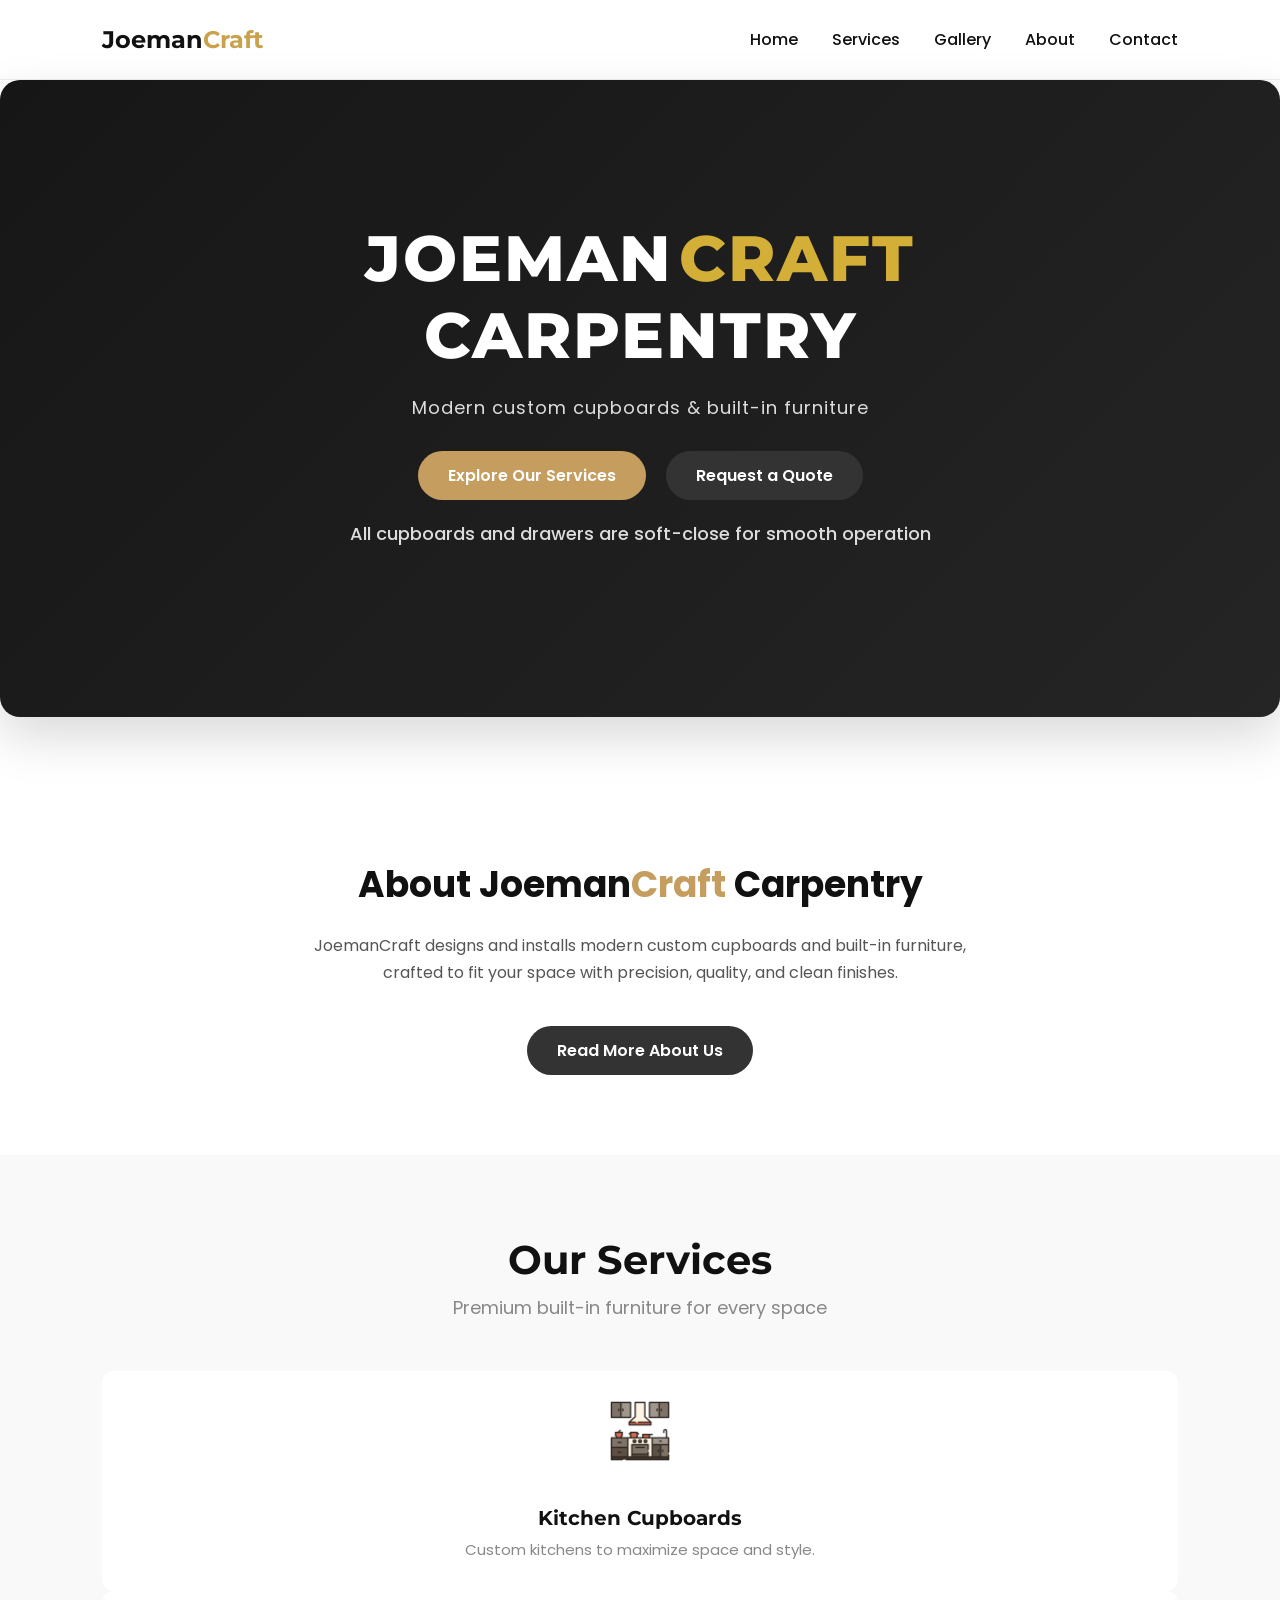
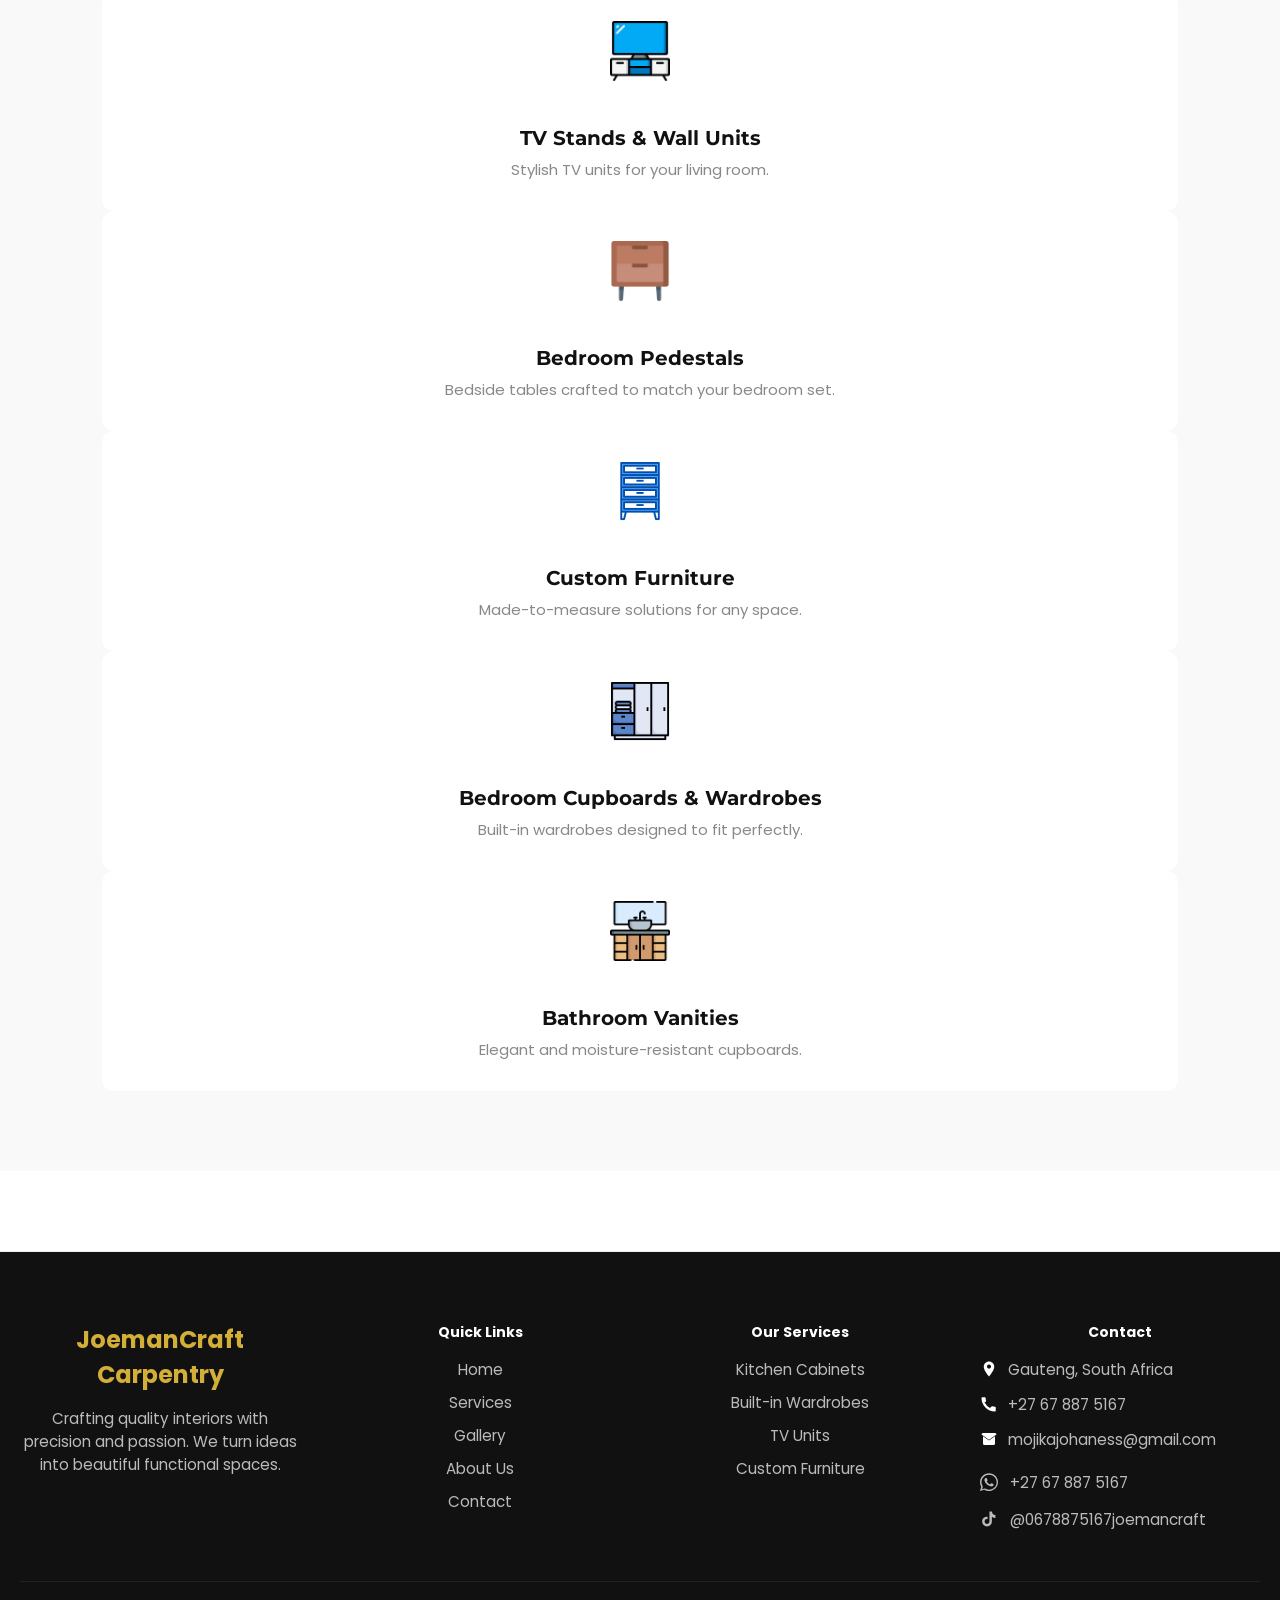
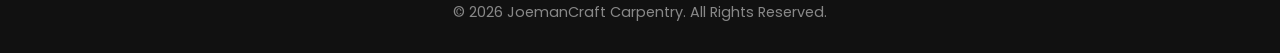
<file: index.html>
<!DOCTYPE html>
<html lang="en">
<head>
    <meta charset="UTF-8">
    <meta name="viewport" content="width=device-width, initial-scale=1.0">
    <title>JoemanCraft | Custom Cupboards, Furniture & Modern Carpentry Solutions</title>
   <meta name="description" content="JoemanCraft designs and builds custom kitchen cupboards, wardrobes, TV units, and furniture. High-quality craftsmanship, modern finishes, and tailored solutions for every home.">
<meta name="google-site-verification" content="-BDFzc7UG7C5a8ATlvpvuVTfvXBtIyK--UMFWVnoFQI" />
    <!-- Google Fonts -->
    <link href="https://fonts.googleapis.com/css2?family=Montserrat:wght@400;600;700&family=Poppins:wght@300;400;500&display=swap" rel="stylesheet">
<link rel="icon" type="image/png" href="images/favicon.png">
   
<meta property="og:title" content="JoemanCraft">
<meta property="og:description" content="Modern custom cupboards and furniture solutions.">
<meta property="og:image" content="images/hero/slide1.jpg">

    <link rel="stylesheet" href="style.css">
</head>
<body>

<header class="header">
    <div class="logo">Joeman<span>Craft</span></div>

    <nav class="nav">
    <a href="index.html">Home</a>
    <a href="services.html">Services</a>
    <a href="gallery.html">Gallery</a>
    <a href="about.html">About</a>
    <a href="contact.html">Contact</a>
</nav>

</header>

<section class="hero-modern-dark">
    <div class="hero-overlay"></div>

    <div class="hero-content">
        <h1 class="animate-title">Joeman<span>Craft</span><br>Carpentry </br></h1>
        <p class="hero-slogan animate-slogan">
            Modern custom cupboards & built-in furniture
        </p>

        <div class="hero-buttons animate-buttons">
            <a href="services.html" class="btn-primary">Explore Our Services</a>
            <a href="contact.html" class="btn-secondary">Request a Quote</a>
        </div>

        <p class="soft-close-tagline animate tagline">
            All cupboards and drawers are soft-close for smooth operation
        </p>
    </div>


</section>

<section class="about-preview">
    <h2>About Joeman<span class="brand-gold">Craft</span> Carpentry</h2>
    <p>
        JoemanCraft designs and installs modern custom cupboards and built-in furniture,
        crafted to fit your space with precision, quality, and clean finishes.
    </p>
    <a href="about.html" class="btn-secondary">Read More About Us</a>
</section>



<section class="services-preview-modern-icons">
    <h2>Our Services</h2>
    <p class="services-subtitle">Premium built-in furniture for every space</p>


    <div class="service-icon-card">
    <div class="icon">
        <img src="icons/kitchen.png" alt="Kitchen Cupboards Icon">
    </div>
    <h3>Kitchen Cupboards</h3>
    <p>Custom kitchens to maximize space and style.</p>
</div>

<div class="service-icon-card">
    <div class="icon">
        <img src="icons/tv.png" alt="TV Stands & Wall Units Icon">
    </div>
    <h3>TV Stands & Wall Units</h3>
    <p>Stylish TV units for your living room.</p>
</div>

<div class="service-icon-card">
  <div class="icon">
    <img src="icons/pedestal.png" alt="Bedroom Pedestals">
  </div>
  <h3>Bedroom Pedestals</h3>
  <p>Bedside tables crafted to match your bedroom set.</p>
</div>

<div class="service-icon-card">
    <div class="icon">
        <img src="icons/custom.png" alt="Custom Furniture Icon">
    </div>
    <h3>Custom Furniture</h3>
    <p>Made-to-measure solutions for any space.</p>
</div>

<div class="service-icon-card">
    <div class="icon">
        <img src="icons/wardrobe.png" alt="Bedroom Cupboards Icon">
    </div>
    <h3>Bedroom Cupboards & Wardrobes</h3>
    <p>Built-in wardrobes designed to fit perfectly.</p>
</div>

<div class="service-icon-card">
    <div class="icon">
      <img src="icons/bathroom.png" alt="Bathroom Vanities">
    </div>
    <h3>Bathroom Vanities</h3>
    <p>Elegant and moisture-resistant cupboards.</p>
</div>



</section>


<footer class="footer">
  <div class="footer-container">

    
    <div class="footer-col">
      <h3 class="footer-logo">JoemanCraft Carpentry</h3>
      <p>Crafting quality interiors with precision and passion. 
      We turn ideas into beautiful functional spaces.</p>
    </div>

   
    <div class="footer-col">
      <h4>Quick Links</h4>
      <ul>
        <li><a href="index.html">Home</a></li>
        <li><a href="services.html">Services</a></li>
        <li><a href="gallery.html">Gallery</a></li>
        <li><a href="about.html">About Us</a></li>
        <li><a href="contact.html">Contact</a></li>
      </ul>
    </div>

    
    <div class="footer-col">
      <h4>Our Services</h4>
      <ul>
        <li>Kitchen Cabinets</li>
        <li>Built-in Wardrobes</li>
        <li>TV Units</li>
        <li>Custom Furniture</li>
      </ul>
    </div>

    
    <div class="footer-col">
  <h4>Contact</h4>

  <div class="footer-contact-item">
    <svg viewBox="0 0 24 24" class="footer-icon">
      <path fill="currentColor" d="M12 2C8.13 2 5 5.13 5 9c0 5.25 7 13 7 13s7-7.75 7-13c0-3.87-3.13-7-7-7zm0 9.5A2.5 2.5 0 1 1 12 6a2.5 2.5 0 0 1 0 5.5z"/>
    </svg>
    <span>Gauteng, South Africa</span>
  </div>

  <div class="footer-contact-item">
    <svg viewBox="0 0 24 24" class="footer-icon">
      <path fill="currentColor" d="M6.62 10.79a15.05 15.05 0 0 0 6.59 6.59l2.2-2.2a1 1 0 0 1 1-.24c1.12.37 2.33.57 3.59.57a1 1 0 0 1 1 1V21a1 1 0 0 1-1 1C10.07 22 2 13.93 2 4a1 1 0 0 1 1-1h3.5a1 1 0 0 1 1 1c0 1.26.2 2.47.57 3.59a1 1 0 0 1-.25 1l-2.2 2.2z"/>
    </svg>
    <span>+27 67 887 5167</span>
  </div>

  <div class="footer-contact-item">
    <svg viewBox="0 0 24 24" class="footer-icon">
      <path fill="currentColor" d="M20 4H4a2 2 0 0 0-2 2v.01L12 13l10-6.99V6a2 2 0 0 0-2-2zm0 4.25l-8 5.6-8-5.6V18a2 2 0 0 0 2 2h12a2 2 0 0 0 2-2V8.25z"/>
    </svg>
    <span>mojikajohaness@gmail.com </span>
  </div>
<div class="footer-social">

  
  <a href="https://wa.me/27678875167" target="_blank" class="social-item">
    <svg viewBox="0 0 32 32" class="social-icon">
      <path fill="currentColor" d="M16 .396C7.163.396 0 7.559 0 16.396c0 2.89.76 5.72 2.205 8.21L0 32l7.623-2.168a15.89 15.89 0 0 0 8.377 2.353c8.837 0 16-7.163 16-16S24.837.396 16 .396zm0 29.243c-2.512 0-4.973-.673-7.123-1.947l-.508-.302-4.522 1.287 1.208-4.412-.331-.519a13.36 13.36 0 0 1-2.056-7.17c0-7.42 6.038-13.457 13.457-13.457S29.582 9.156 29.582 16.576 23.544 29.64 16.125 29.64zm7.314-10.15c-.4-.2-2.364-1.166-2.73-1.298-.366-.133-.632-.2-.898.2-.266.4-1.032 1.298-1.266 1.566-.233.266-.466.3-.866.1-.4-.2-1.688-.622-3.214-1.984-1.187-1.058-1.988-2.366-2.222-2.766-.233-.4-.025-.616.175-.816.18-.18.4-.466.6-.7.2-.233.266-.4.4-.666.133-.266.066-.5-.033-.7-.1-.2-.898-2.164-1.23-2.964-.324-.78-.653-.674-.898-.686l-.766-.013c-.266 0-.7.1-1.066.5-.366.4-1.4 1.366-1.4 3.332s1.433 3.866 1.633 4.132c.2.266 2.822 4.307 6.84 6.04.956.413 1.7.66 2.28.844.958.305 1.83.262 2.52.159.77-.115 2.364-.966 2.697-1.9.333-.933.333-1.733.233-1.9-.1-.166-.366-.266-.766-.466z"/>
    </svg>
    <span>+27 67 887 5167</span>
  </a>

  
  <a href="https://www.tiktok.com/@0678875167joemancraft" target="_blank" class="social-item">
    <svg viewBox="0 0 24 24" class="social-icon">
      <path fill="currentColor" d="M19.589 6.686a4.793 4.793 0 0 1-3.77-4.237V2h-3.19v13.372c0 1.83-1.484 3.314-3.314 3.314a3.314 3.314 0 0 1 0-6.628c.274 0 .54.034.795.097V8.96a6.504 6.504 0 0 0-.795-.05A6.505 6.505 0 1 0 15.82 15.37V8.977a8.003 8.003 0 0 0 4.77 1.582V7.37a4.77 4.77 0 0 1-.001-.684z"/>
    </svg>
    <span>@0678875167joemancraft</span>
  </a>

</div>
</div>

  </div>

  <div class="footer-bottom">
    <p>© 2026 JoemanCraft Carpentry. All Rights Reserved.</p>
  </div>
</footer>


</body>
</file>
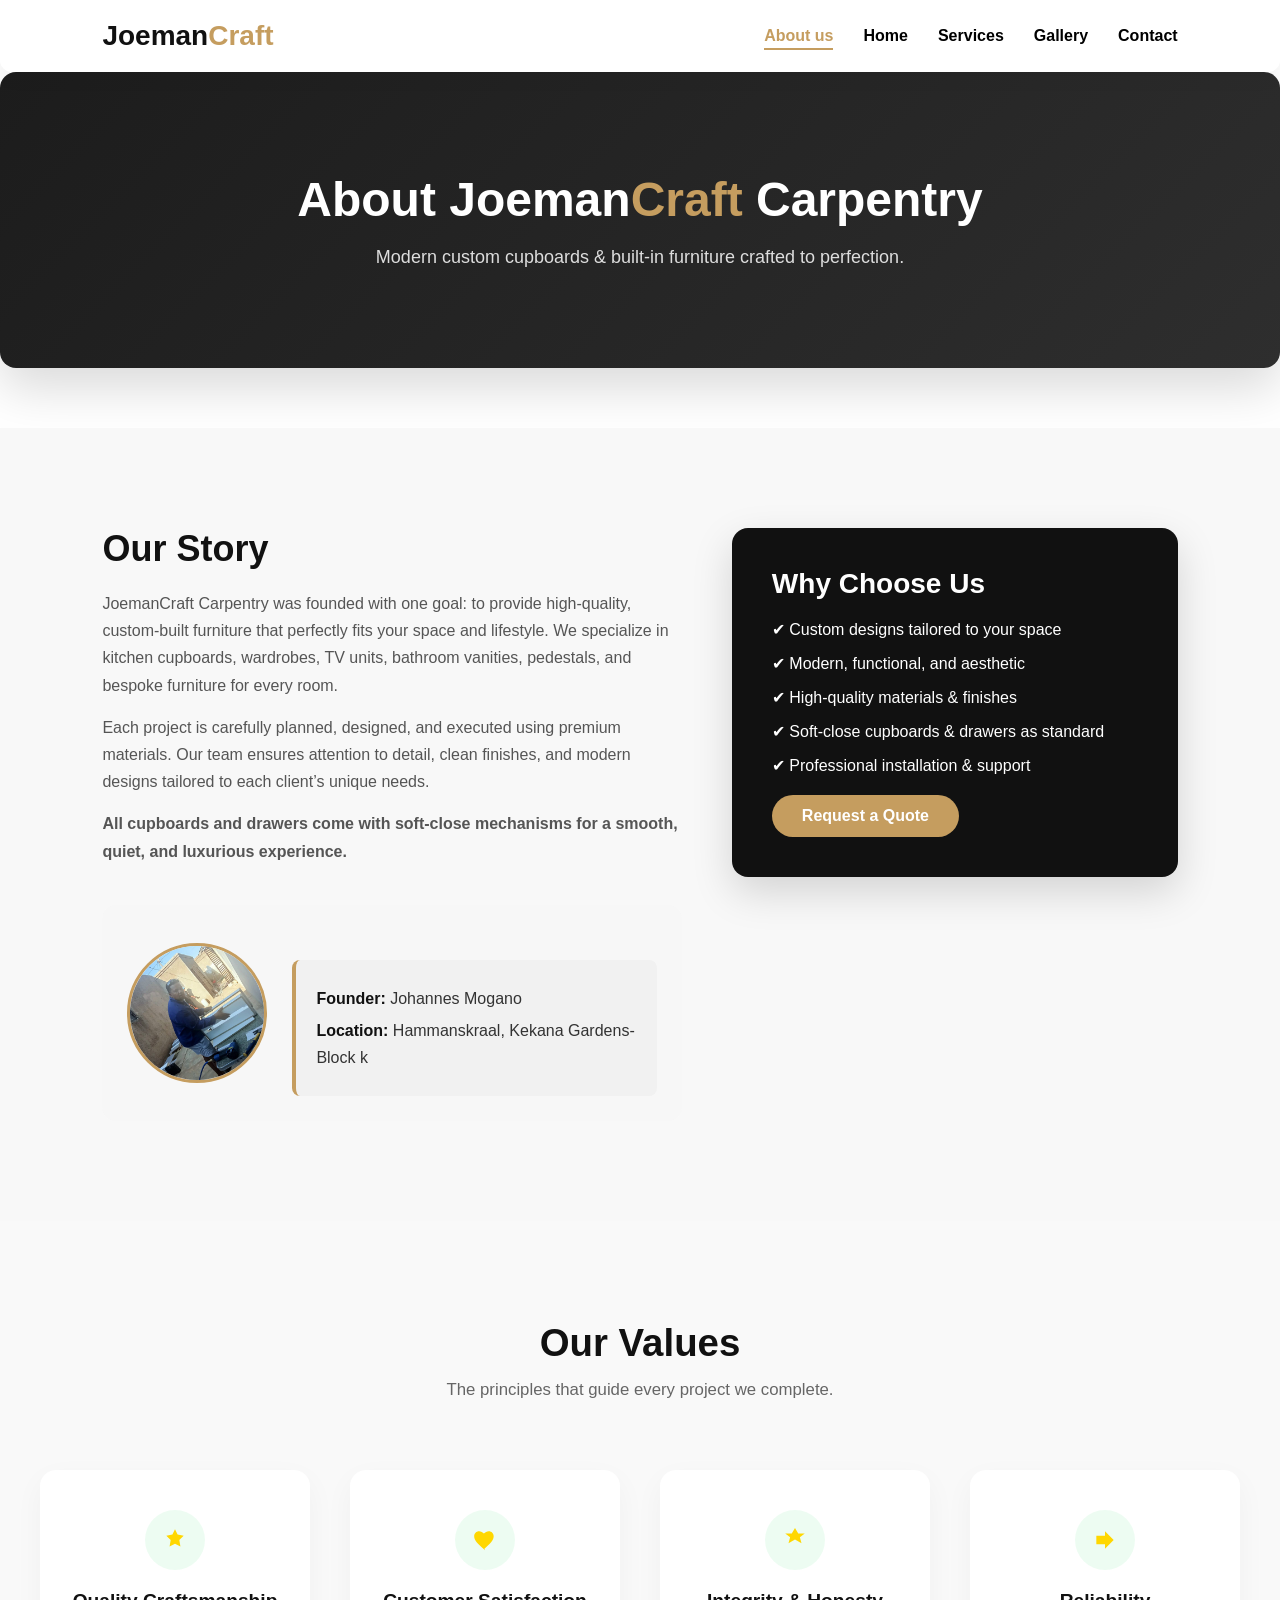
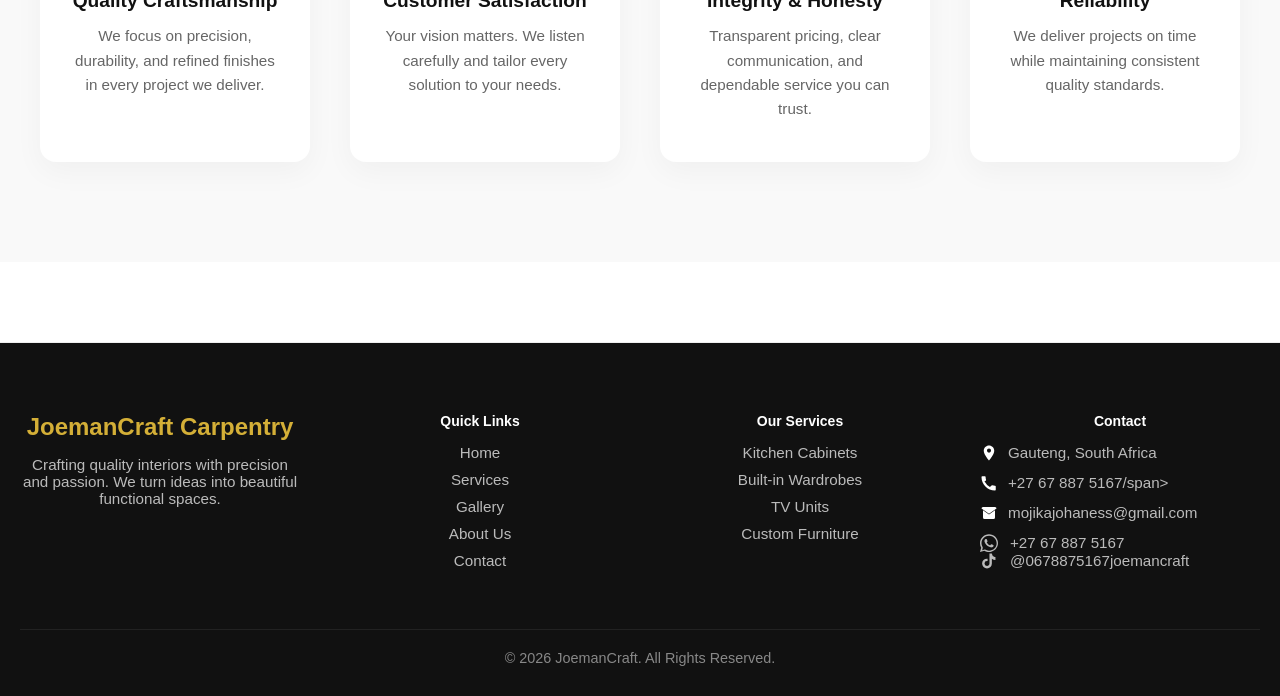
<file: about.html>
<!DOCTYPE html>
<html lang="en">
<head>
    <meta charset="UTF-8">
    <meta name="viewport" content="width=device-width, initial-scale=1.0">
    <title>About Us - JoemanCraft</title>
    <link rel="stylesheet" href="style.css">
</head>
<body>

    <header>
    <nav class="navbar">
        <a href="index.html" class="logo">Joeman<span class="brand-gold">Craft</span></a>
        <ul class="nav-links">
            <li><a href="about.html" class="active">About us</a></li>
            <li><a href="index.html">Home</a></li>
            <li><a href="services.html">Services</a></li>
            <li><a href="gallery.html">Gallery</a></li>
            <li><a href="contact.html">Contact</a></li>
        </ul>
    </nav>
</header>


    <!-- HERO / PAGE TITLE -->
    <section class="page-hero">
        <h1>About Joeman<span class="brand-gold">Craft</span> Carpentry</h1>
        <p>Modern custom cupboards & built-in furniture crafted to perfection.</p>
    </section>

    <!-- FULL ABOUT SECTION -->
    <section class="about-page">
        <div class="about-container">

           
            <div class="about-text">
                <h2>Our Story</h2>
                <p>
                    JoemanCraft Carpentry was founded with one goal: to provide high-quality, custom-built
                    furniture that perfectly fits your space and lifestyle. We specialize in
                    kitchen cupboards, wardrobes, TV units, bathroom vanities, pedestals, and
                    bespoke furniture for every room.
                </p>
                <p>
                    Each project is carefully planned, designed, and executed using premium
                    materials. Our team ensures attention to detail, clean finishes, and
                    modern designs tailored to each client’s unique needs.
                </p>
                <p class="about-highlight">
                    All cupboards and drawers come with soft-close mechanisms for a
                    smooth, quiet, and luxurious experience.
                </p>

                <div class="about-founder-box">
        <img src="images/founder.jpg" alt="Johannes Mogano - Founder of JoemanCraft"> 

                <div class="about-founder">
                <p><strong>Founder:</strong> Johannes Mogano</p>
                <p><strong>Location:</strong> Hammanskraal, Kekana Gardens-Block k</p>
            </div>
            </div>
</div>
            
            <div class="about-feature-box">
                <h3>Why Choose Us</h3>
                <ul>
                    <li>✔ Custom designs tailored to your space</li>
                    <li>✔ Modern, functional, and aesthetic</li>
                    <li>✔ High-quality materials & finishes</li>
                    <li>✔ Soft-close cupboards & drawers as standard</li>
                    <li>✔ Professional installation & support</li>
                </ul>
                <a href="contact.html" class="btn-primary">Request a Quote</a>
            </div>

        </div>
    </section>

<section class="values-section">
  <div class="values-container">

    <div class="values-header">
      <h2>Our Values</h2>
      <p>The principles that guide every project we complete.</p>
    </div>

    <div class="values-grid">

      <!-- Value 1 -->
      <div class="value-card">
        <div class="value-icon">
          <svg viewBox="0 0 24 24">
            <path fill="currentColor" d="M12 2l2.39 4.84L20 8l-4 3.89L17 18l-5-2.64L7 18l1-6.11L4 8l5.61-1.16z"/>
          </svg>
        </div>
        <h3>Quality Craftsmanship</h3>
        <p>We focus on precision, durability, and refined finishes in every project we deliver.</p>
      </div>


      <div class="value-card">
        <div class="value-icon">
          <svg viewBox="0 0 24 24">
            <path fill="currentColor" d="M12 21.35l-1.45-1.32C5.4 15.36 2 12.28 2 8.5 2 6 4 4 6.5 4c1.74 0 3.41 1.01 4.5 2.09C12.09 5.01 13.76 4 15.5 4 18 4 20 6 20 8.5c0 3.78-3.4 6.86-8.55 11.54z"/>
          </svg>
        </div>
        <h3>Customer Satisfaction</h3>
        <p>Your vision matters. We listen carefully and tailor every solution to your needs.</p>
      </div>

 
      <div class="value-card">
        <div class="value-icon">
          <svg viewBox="0 0 24 24">
            <path fill="currentColor" d="M12 1l3 5h6l-4.5 3.5L18 15l-6-3.5L6 15l1.5-5.5L3 6h6z"/>
          </svg>
        </div>
        <h3>Integrity & Honesty</h3>
        <p>Transparent pricing, clear communication, and dependable service you can trust.</p>
      </div>


      <div class="value-card">
        <div class="value-icon">
          <svg viewBox="0 0 24 24">
            <path fill="currentColor" d="M12 8V4l8 8-8 8v-4H4V8z"/>
          </svg>
        </div>
        <h3>Reliability</h3>
        <p>We deliver projects on time while maintaining consistent quality standards.</p>
      </div>

    </div>
  </div>
</section>


<footer class="footer">
  <div class="footer-container">

    <!-- Brand -->
    <div class="footer-col">
      <h3 class="footer-logo">JoemanCraft Carpentry</h3>
      <p>Crafting quality interiors with precision and passion. 
      We turn ideas into beautiful functional spaces.</p>
    </div>

    <!-- Quick Links -->
    <div class="footer-col">
      <h4>Quick Links</h4>
      <ul>
        <li><a href="index.html">Home</a></li>
        <li><a href="services.html">Services</a></li>
        <li><a href="gallery.html">Gallery</a></li>
        <li><a href="about.html">About Us</a></li>
        <li><a href="contact.html">Contact</a></li>
      </ul>
    </div>

    <!-- Services -->
    <div class="footer-col">
      <h4>Our Services</h4>
      <ul>
        <li>Kitchen Cabinets</li>
        <li>Built-in Wardrobes</li>
        <li>TV Units</li>
        <li>Custom Furniture</li>
      </ul>
    </div>

    <div class="footer-col">
  <h4>Contact</h4>

  <div class="footer-contact-item">
    <svg viewBox="0 0 24 24" class="footer-icon">
      <path fill="currentColor" d="M12 2C8.13 2 5 5.13 5 9c0 5.25 7 13 7 13s7-7.75 7-13c0-3.87-3.13-7-7-7zm0 9.5A2.5 2.5 0 1 1 12 6a2.5 2.5 0 0 1 0 5.5z"/>
    </svg>
    <span>Gauteng, South Africa</span>
  </div>

  <div class="footer-contact-item">
    <svg viewBox="0 0 24 24" class="footer-icon">
      <path fill="currentColor" d="M6.62 10.79a15.05 15.05 0 0 0 6.59 6.59l2.2-2.2a1 1 0 0 1 1-.24c1.12.37 2.33.57 3.59.57a1 1 0 0 1 1 1V21a1 1 0 0 1-1 1C10.07 22 2 13.93 2 4a1 1 0 0 1 1-1h3.5a1 1 0 0 1 1 1c0 1.26.2 2.47.57 3.59a1 1 0 0 1-.25 1l-2.2 2.2z"/>
    </svg>
    <span>+27 67 887 5167/span>
  </div>

  <div class="footer-contact-item">
    <svg viewBox="0 0 24 24" class="footer-icon">
      <path fill="currentColor" d="M20 4H4a2 2 0 0 0-2 2v.01L12 13l10-6.99V6a2 2 0 0 0-2-2zm0 4.25l-8 5.6-8-5.6V18a2 2 0 0 0 2 2h12a2 2 0 0 0 2-2V8.25z"/>
    </svg>
    <span> mojikajohaness@gmail.com</span>
  </div>

<!-- WhatsApp -->
  <a href="https://wa.me/27678875167" target="_blank" class="social-item">
    <svg viewBox="0 0 32 32" class="social-icon">
      <path fill="currentColor" d="M16 .396C7.163.396 0 7.559 0 16.396c0 2.89.76 5.72 2.205 8.21L0 32l7.623-2.168a15.89 15.89 0 0 0 8.377 2.353c8.837 0 16-7.163 16-16S24.837.396 16 .396zm0 29.243c-2.512 0-4.973-.673-7.123-1.947l-.508-.302-4.522 1.287 1.208-4.412-.331-.519a13.36 13.36 0 0 1-2.056-7.17c0-7.42 6.038-13.457 13.457-13.457S29.582 9.156 29.582 16.576 23.544 29.64 16.125 29.64zm7.314-10.15c-.4-.2-2.364-1.166-2.73-1.298-.366-.133-.632-.2-.898.2-.266.4-1.032 1.298-1.266 1.566-.233.266-.466.3-.866.1-.4-.2-1.688-.622-3.214-1.984-1.187-1.058-1.988-2.366-2.222-2.766-.233-.4-.025-.616.175-.816.18-.18.4-.466.6-.7.2-.233.266-.4.4-.666.133-.266.066-.5-.033-.7-.1-.2-.898-2.164-1.23-2.964-.324-.78-.653-.674-.898-.686l-.766-.013c-.266 0-.7.1-1.066.5-.366.4-1.4 1.366-1.4 3.332s1.433 3.866 1.633 4.132c.2.266 2.822 4.307 6.84 6.04.956.413 1.7.66 2.28.844.958.305 1.83.262 2.52.159.77-.115 2.364-.966 2.697-1.9.333-.933.333-1.733.233-1.9-.1-.166-.366-.266-.766-.466z"/>
    </svg>
    <span>+27 67 887 5167</span>
  </a>

  <!-- TikTok -->
  <a href="https://www.tiktok.com/@0678875167joemancraft" target="_blank" class="social-item">
    <svg viewBox="0 0 24 24" class="social-icon">
      <path fill="currentColor" d="M19.589 6.686a4.793 4.793 0 0 1-3.77-4.237V2h-3.19v13.372c0 1.83-1.484 3.314-3.314 3.314a3.314 3.314 0 0 1 0-6.628c.274 0 .54.034.795.097V8.96a6.504 6.504 0 0 0-.795-.05A6.505 6.505 0 1 0 15.82 15.37V8.977a8.003 8.003 0 0 0 4.77 1.582V7.37a4.77 4.77 0 0 1-.001-.684z"/>
    </svg>
    <span>@0678875167joemancraft</span>
  </a>
</div>

  </div>

  <div class="footer-bottom">
    <p>© 2026 JoemanCraft. All Rights Reserved.</p>
  </div>
</footer>


</body>
</html>
</file>
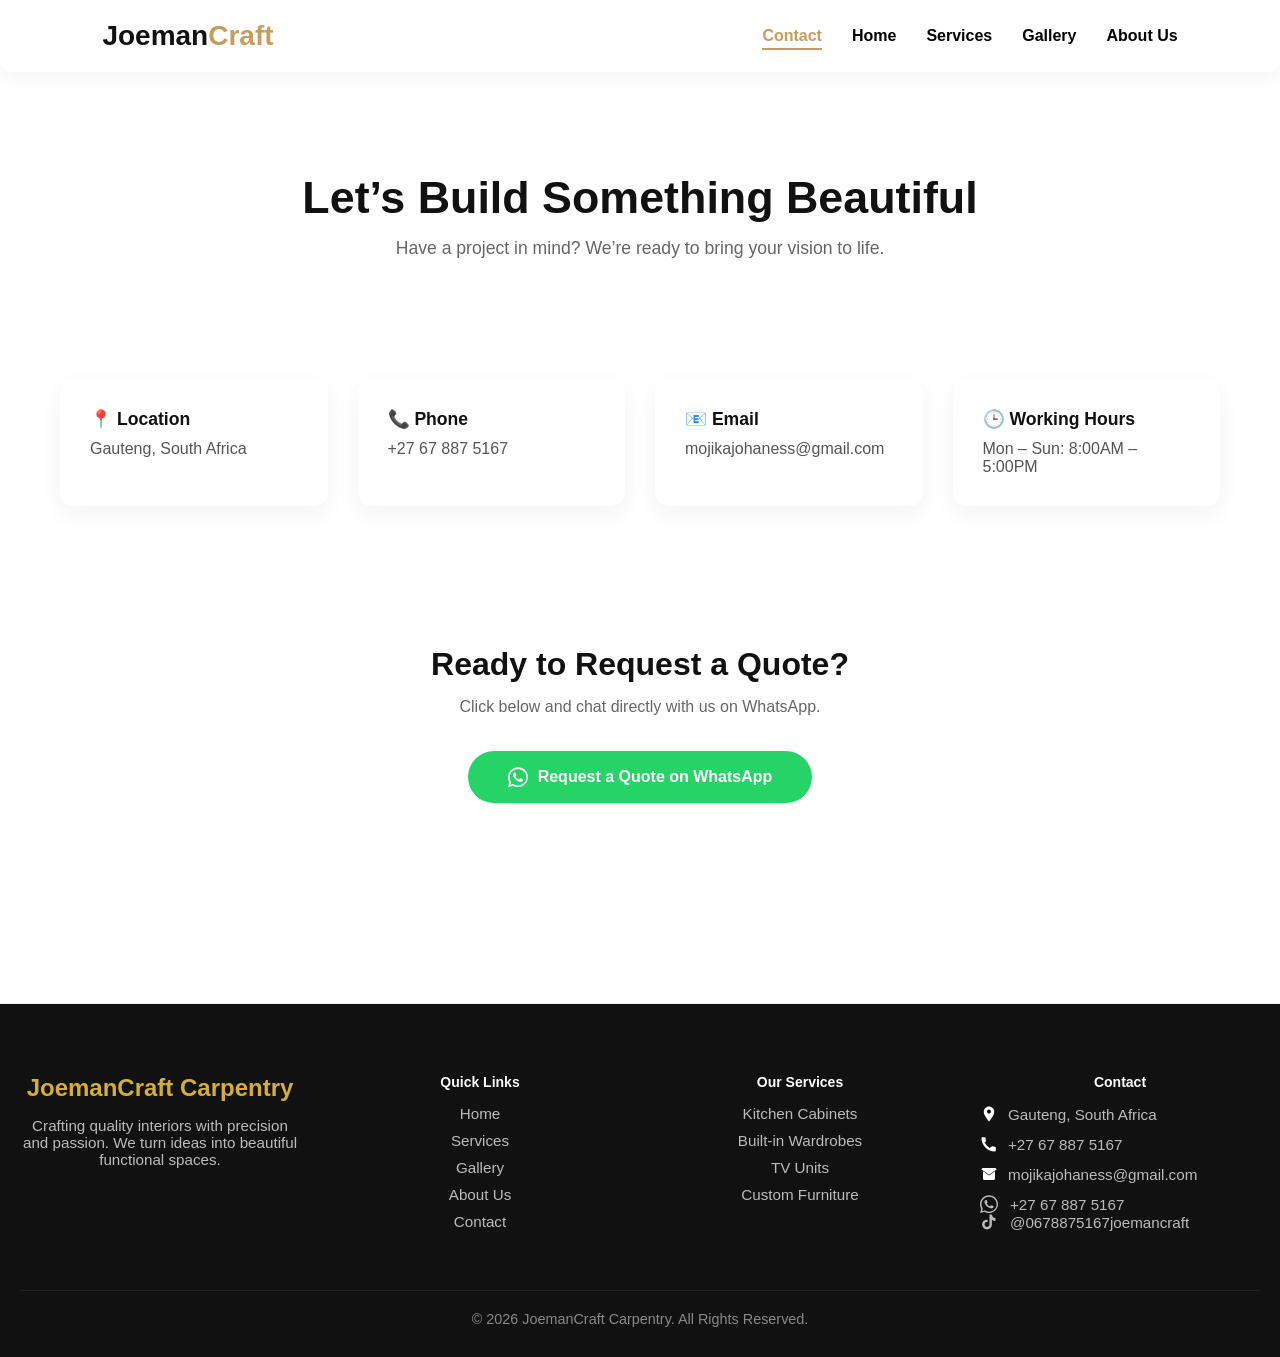
<file: contact.html>
<!DOCTYPE html>
<html lang="en">
<head>
  <meta charset="UTF-8">
  <meta name="viewport" content="width=device-width, initial-scale=1.0">
  <title>Contact | JoemanCraft</title>
  <link rel="stylesheet" href="style.css">
</head>
<body>

    <header>
    <nav class="navbar">
        <a href="index.html" class="logo">Joeman<span class="brand-gold">Craft</span></a>
        <ul class="nav-links">
            <li><a href="contact.html" class="active">Contact</a></li>
            <li><a href="index.html">Home</a></li>
            <li><a href="services.html">Services</a></li>
             <li><a href="gallery.html">Gallery</a></li>
            <li><a href="about.html">About Us</a></li>
           
        </ul>
    </nav>
</header>

 
  <section class="contact-hero">
      <h1>Let’s Build Something Beautiful</h1>
      <p>Have a project in mind? We’re ready to bring your vision to life.</p>
  </section>


 
  <section class="contact-info">
      <div class="contact-card">
          <h3>📍 Location</h3>
          <p>Gauteng, South Africa</p>
      </div>

      <div class="contact-card">
          <h3>📞 Phone</h3>
          <p>+27 67 887 5167</p>
      </div>

      <div class="contact-card">
          <h3>📧 Email</h3>
          <p>mojikajohaness@gmail.com</p>
      </div>

      <div class="contact-card">
          <h3>🕒 Working Hours</h3>
          <p>Mon – Sun: 8:00AM – 5:00PM</p>
      </div>
  </section>



  <section class="whatsapp-section">
      <h2>Ready to Request a Quote?</h2>
      <p>Click below and chat directly with us on WhatsApp.</p>

      <!-- CHANGE NUMBER LATER -->
      <a href="https://wa.me/27678875167?text=Hi%20JoemanCraft%2C%20I%20would%20like%20to%20request%20a%20quote." 
         class="whatsapp-btn" 
         target="_blank">

         <svg class="whatsapp-icon" viewBox="0 0 32 32" width="20" height="20">
       <path fill="currentColor" d="M16 .396C7.163.396 0 7.559 0 16.396c0 2.89.76 5.72 2.205 8.21L0 32l7.623-2.168a15.89 15.89 0 0 0 8.377 2.353c8.837 0 16-7.163 16-16S24.837.396 16 .396zm0 29.243c-2.512 0-4.973-.673-7.123-1.947l-.508-.302-4.522 1.287 1.208-4.412-.331-.519a13.36 13.36 0 0 1-2.056-7.17c0-7.42 6.038-13.457 13.457-13.457S29.582 9.156 29.582 16.576 23.544 29.64 16.125 29.64zm7.314-10.15c-.4-.2-2.364-1.166-2.73-1.298-.366-.133-.632-.2-.898.2-.266.4-1.032 1.298-1.266 1.566-.233.266-.466.3-.866.1-.4-.2-1.688-.622-3.214-1.984-1.187-1.058-1.988-2.366-2.222-2.766-.233-.4-.025-.616.175-.816.18-.18.4-.466.6-.7.2-.233.266-.4.4-.666.133-.266.066-.5-.033-.7-.1-.2-.898-2.164-1.23-2.964-.324-.78-.653-.674-.898-.686l-.766-.013c-.266 0-.7.1-1.066.5-.366.4-1.4 1.366-1.4 3.332s1.433 3.866 1.633 4.132c.2.266 2.822 4.307 6.84 6.04.956.413 1.7.66 2.28.844.958.305 1.83.262 2.52.159.77-.115 2.364-.966 2.697-1.9.333-.933.333-1.733.233-1.9-.1-.166-.366-.266-.766-.466z"/>
   </svg>
         Request a Quote on WhatsApp
      </a>
  </section>

<footer class="footer">
  <div class="footer-container">

    <!-- Brand -->
    <div class="footer-col">
      <h3 class="footer-logo">JoemanCraft Carpentry</h3>
      <p>Crafting quality interiors with precision and passion. 
      We turn ideas into beautiful functional spaces.</p>
    </div>

    <!-- Quick Links -->
    <div class="footer-col">
      <h4>Quick Links</h4>
      <ul>
        <li><a href="index.html">Home</a></li>
        <li><a href="services.html">Services</a></li>
        <li><a href="gallery.html">Gallery</a></li>
        <li><a href="about.html">About Us</a></li>
        <li><a href="contact.html">Contact</a></li>
      </ul>
    </div>

    <!-- Services -->
    <div class="footer-col">
      <h4>Our Services</h4>
      <ul>
        <li>Kitchen Cabinets</li>
        <li>Built-in Wardrobes</li>
        <li>TV Units</li>
        <li>Custom Furniture</li>
      </ul>
    </div>

    <!-- Contact -->
    <div class="footer-col">
  <h4>Contact</h4>

  <div class="footer-contact-item">
    <svg viewBox="0 0 24 24" class="footer-icon">
      <path fill="currentColor" d="M12 2C8.13 2 5 5.13 5 9c0 5.25 7 13 7 13s7-7.75 7-13c0-3.87-3.13-7-7-7zm0 9.5A2.5 2.5 0 1 1 12 6a2.5 2.5 0 0 1 0 5.5z"/>
    </svg>
    <span>Gauteng, South Africa</span>
  </div>

  <div class="footer-contact-item">
    <svg viewBox="0 0 24 24" class="footer-icon">
      <path fill="currentColor" d="M6.62 10.79a15.05 15.05 0 0 0 6.59 6.59l2.2-2.2a1 1 0 0 1 1-.24c1.12.37 2.33.57 3.59.57a1 1 0 0 1 1 1V21a1 1 0 0 1-1 1C10.07 22 2 13.93 2 4a1 1 0 0 1 1-1h3.5a1 1 0 0 1 1 1c0 1.26.2 2.47.57 3.59a1 1 0 0 1-.25 1l-2.2 2.2z"/>
    </svg>
    <span>+27 67 887 5167</span>
  </div>

  <div class="footer-contact-item">
    <svg viewBox="0 0 24 24" class="footer-icon">
      <path fill="currentColor" d="M20 4H4a2 2 0 0 0-2 2v.01L12 13l10-6.99V6a2 2 0 0 0-2-2zm0 4.25l-8 5.6-8-5.6V18a2 2 0 0 0 2 2h12a2 2 0 0 0 2-2V8.25z"/>
    </svg>
    <span>mojikajohaness@gmail.com </span>
  </div>

<!-- WhatsApp -->
  <a href="https://wa.me/27678875167" target="_blank" class="social-item">
    <svg viewBox="0 0 32 32" class="social-icon">
      <path fill="currentColor" d="M16 .396C7.163.396 0 7.559 0 16.396c0 2.89.76 5.72 2.205 8.21L0 32l7.623-2.168a15.89 15.89 0 0 0 8.377 2.353c8.837 0 16-7.163 16-16S24.837.396 16 .396zm0 29.243c-2.512 0-4.973-.673-7.123-1.947l-.508-.302-4.522 1.287 1.208-4.412-.331-.519a13.36 13.36 0 0 1-2.056-7.17c0-7.42 6.038-13.457 13.457-13.457S29.582 9.156 29.582 16.576 23.544 29.64 16.125 29.64zm7.314-10.15c-.4-.2-2.364-1.166-2.73-1.298-.366-.133-.632-.2-.898.2-.266.4-1.032 1.298-1.266 1.566-.233.266-.466.3-.866.1-.4-.2-1.688-.622-3.214-1.984-1.187-1.058-1.988-2.366-2.222-2.766-.233-.4-.025-.616.175-.816.18-.18.4-.466.6-.7.2-.233.266-.4.4-.666.133-.266.066-.5-.033-.7-.1-.2-.898-2.164-1.23-2.964-.324-.78-.653-.674-.898-.686l-.766-.013c-.266 0-.7.1-1.066.5-.366.4-1.4 1.366-1.4 3.332s1.433 3.866 1.633 4.132c.2.266 2.822 4.307 6.84 6.04.956.413 1.7.66 2.28.844.958.305 1.83.262 2.52.159.77-.115 2.364-.966 2.697-1.9.333-.933.333-1.733.233-1.9-.1-.166-.366-.266-.766-.466z"/>
    </svg>
    <span>+27 67 887 5167</span>
  </a>

  <!-- TikTok -->
  <a href="https://www.tiktok.com/@0678875167joemancraft" target="_blank" class="social-item">
    <svg viewBox="0 0 24 24" class="social-icon">
      <path fill="currentColor" d="M19.589 6.686a4.793 4.793 0 0 1-3.77-4.237V2h-3.19v13.372c0 1.83-1.484 3.314-3.314 3.314a3.314 3.314 0 0 1 0-6.628c.274 0 .54.034.795.097V8.96a6.504 6.504 0 0 0-.795-.05A6.505 6.505 0 1 0 15.82 15.37V8.977a8.003 8.003 0 0 0 4.77 1.582V7.37a4.77 4.77 0 0 1-.001-.684z"/>
    </svg>
    <span>@0678875167joemancraft</span>
  </a>
</div>

  </div>

  <div class="footer-bottom">
    <p>© 2026 JoemanCraft Carpentry. All Rights Reserved.</p>
  </div>
</footer>

</body>
</html>
</file>
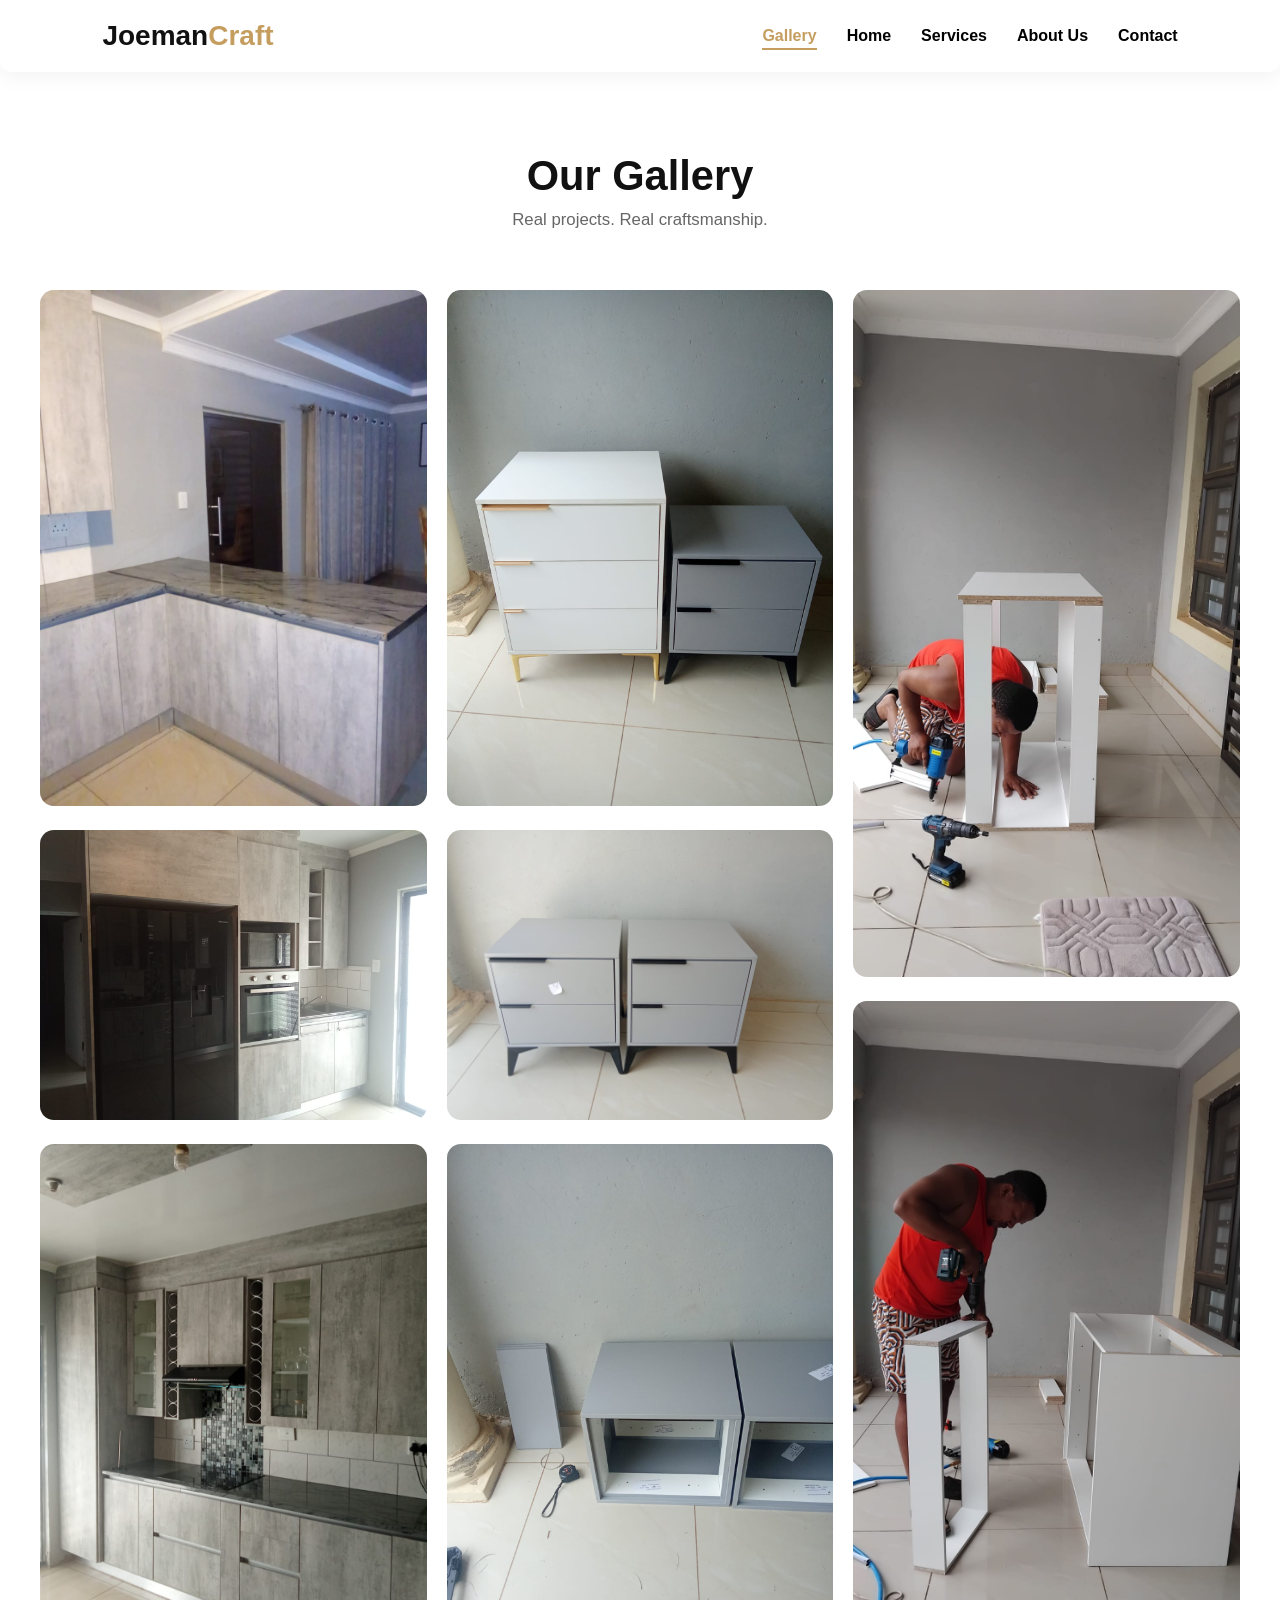
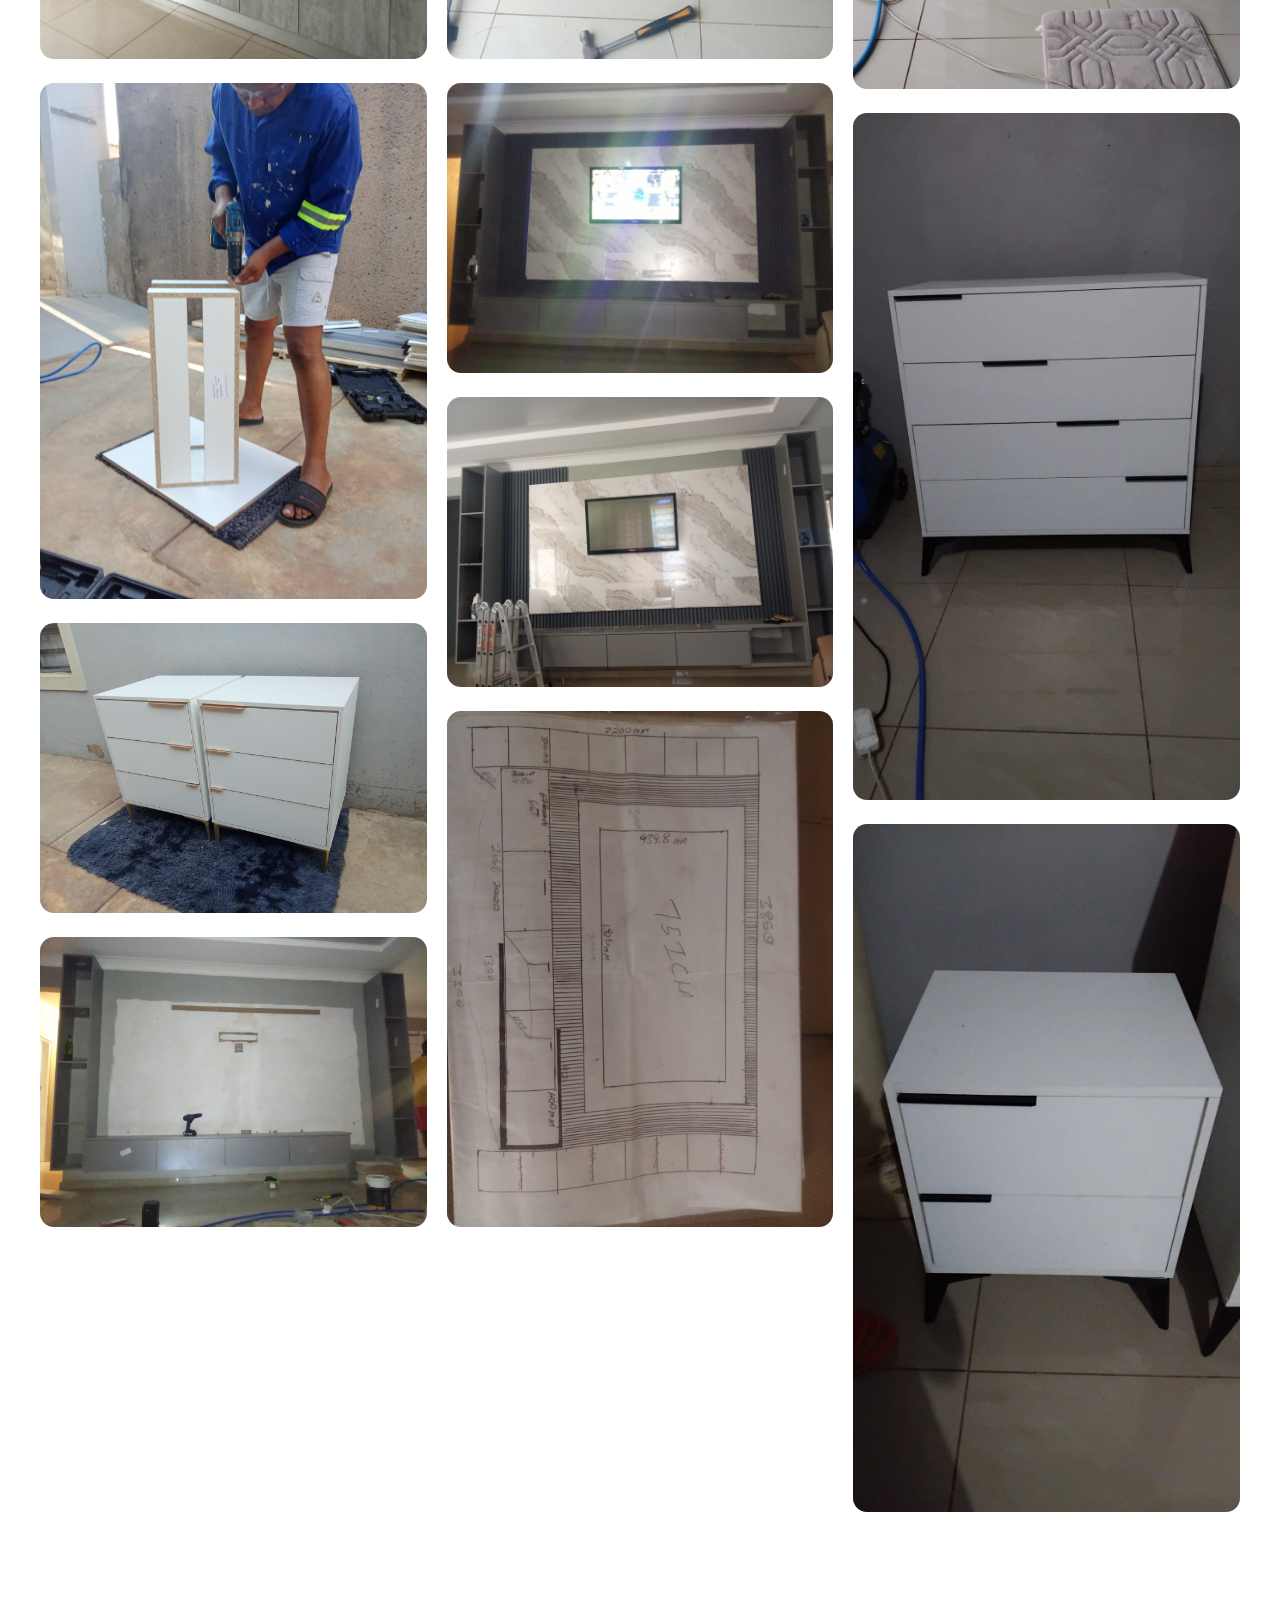
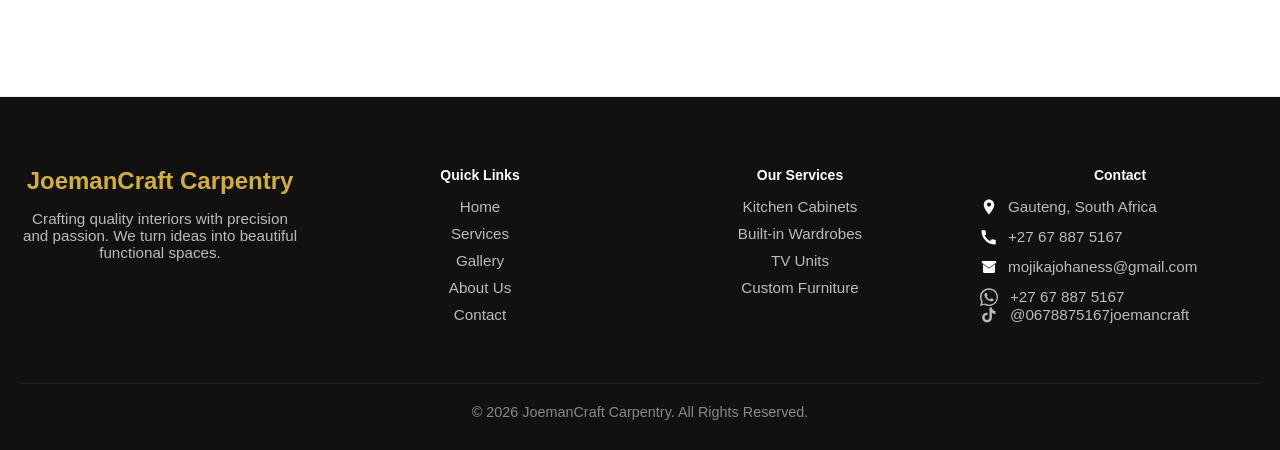
<file: gallery.html>
<!DOCTYPE html>
<html lang="en">
<head>
  <meta charset="UTF-8" />
  <meta name="viewport" content="width=device-width, initial-scale=1.0" />
  <title>Gallery | Our Work</title>

 
  <link rel="stylesheet" href="style.css">
</head>
<body>

  
<header>
    <nav class="navbar">
        <a href="index.html" class="logo">Joeman<span class="brand-gold">Craft</span></a>
        <ul class="nav-links">
            <li><a href="gallery.html" class="active">Gallery</a></li>
            <li><a href="index.html">Home</a></li>
            <li><a href="services.html">Services</a></li>
            <li><a href="about.html">About Us</a></li>
            <li><a href="contact.html">Contact</a></li>
        </ul>
    </nav>
</header>

  
  <section class="gallery-section">
    <h1 class="gallery-title">Our Gallery</h1>
    <p class="gallery-subtitle">
      Real projects. Real craftsmanship.
    </p>

    <div class="gallery-grid">
      
      <img src="images/gallery/gallery1.jpg" alt="Project image">
      <img src="images/gallery/gallery2.jpg" alt="Project image">
      <img src="images/gallery/gallery3.jpg" alt="Project image">
      <img src="images/gallery/gallery4.jpg" alt="Project image">
      <img src="images/gallery/gallery5.jpg" alt="Project image">
      <img src="images/gallery/gallery6.jpg" alt="Project image">
       <img src="images/gallery/gallery7.jpg" alt="Project image">
      <img src="images/gallery/gallery8.jpg" alt="Project image">
      <img src="images/gallery/gallery9.jpg" alt="Project image">
      <img src="images/gallery/gallery10.jpg" alt="Project image">
      <img src="images/gallery/gallery11.jpg" alt="Project image">
      <img src="images/gallery/gallery12.jpg" alt="Project image">
       <img src="images/gallery/gallery13.jpg" alt="Project image">
      <img src="images/gallery/gallery14.jpg" alt="Project image">
      <img src="images/gallery/gallery15.jpg" alt="Project image">
      <img src="images/gallery/gallery16.jpg" alt="Project image">
      

    </div>
  </section>

 
  <div class="lightbox" id="lightbox">
    <span class="lightbox-close">&times;</span>
    <img class="lightbox-img" />
  </div>

  
  <script>
    const images = document.querySelectorAll(".gallery-grid img");
    const lightbox = document.getElementById("lightbox");
    const lightboxImg = document.querySelector(".lightbox-img");
    const closeBtn = document.querySelector(".lightbox-close");

    images.forEach(img => {
      img.addEventListener("click", () => {
        lightbox.style.display = "flex";
        lightboxImg.src = img.src;
      });
    });

    closeBtn.addEventListener("click", () => {
      lightbox.style.display = "none";
    });

    lightbox.addEventListener("click", e => {
      if (e.target !== lightboxImg) {
        lightbox.style.display = "none";
      }
    });
  </script>

<footer class="footer">
  <div class="footer-container">

    
    <div class="footer-col">
      <h3 class="footer-logo">JoemanCraft Carpentry</h3>
      <p>Crafting quality interiors with precision and passion. 
      We turn ideas into beautiful functional spaces.</p>
    </div>

   
    <div class="footer-col">
      <h4>Quick Links</h4>
      <ul>
        <li><a href="index.html">Home</a></li>
        <li><a href="services.html">Services</a></li>
        <li><a href="gallery.html">Gallery</a></li>
        <li><a href="about.html">About Us</a></li>
        <li><a href="contact.html">Contact</a></li>
      </ul>
    </div>

   
    <div class="footer-col">
      <h4>Our Services</h4>
      <ul>
        <li>Kitchen Cabinets</li>
        <li>Built-in Wardrobes</li>
        <li>TV Units</li>
        <li>Custom Furniture</li>
      </ul>
    </div>

    
     <div class="footer-col">
  <h4>Contact</h4>

  <div class="footer-contact-item">
    <svg viewBox="0 0 24 24" class="footer-icon">
      <path fill="currentColor" d="M12 2C8.13 2 5 5.13 5 9c0 5.25 7 13 7 13s7-7.75 7-13c0-3.87-3.13-7-7-7zm0 9.5A2.5 2.5 0 1 1 12 6a2.5 2.5 0 0 1 0 5.5z"/>
    </svg>
    <span>Gauteng, South Africa</span>
  </div>

  <div class="footer-contact-item">
    <svg viewBox="0 0 24 24" class="footer-icon">
      <path fill="currentColor" d="M6.62 10.79a15.05 15.05 0 0 0 6.59 6.59l2.2-2.2a1 1 0 0 1 1-.24c1.12.37 2.33.57 3.59.57a1 1 0 0 1 1 1V21a1 1 0 0 1-1 1C10.07 22 2 13.93 2 4a1 1 0 0 1 1-1h3.5a1 1 0 0 1 1 1c0 1.26.2 2.47.57 3.59a1 1 0 0 1-.25 1l-2.2 2.2z"/>
    </svg>
    <span>+27 67 887 5167</span>
  </div>

  <div class="footer-contact-item">
    <svg viewBox="0 0 24 24" class="footer-icon">
      <path fill="currentColor" d="M20 4H4a2 2 0 0 0-2 2v.01L12 13l10-6.99V6a2 2 0 0 0-2-2zm0 4.25l-8 5.6-8-5.6V18a2 2 0 0 0 2 2h12a2 2 0 0 0 2-2V8.25z"/>
    </svg>
    <span>mojikajohaness@gmail.com </span>
  </div>


 <!-- WhatsApp -->
  <a href="https://wa.me/27678875167" target="_blank" class="social-item">
    <svg viewBox="0 0 32 32" class="social-icon">
      <path fill="currentColor" d="M16 .396C7.163.396 0 7.559 0 16.396c0 2.89.76 5.72 2.205 8.21L0 32l7.623-2.168a15.89 15.89 0 0 0 8.377 2.353c8.837 0 16-7.163 16-16S24.837.396 16 .396zm0 29.243c-2.512 0-4.973-.673-7.123-1.947l-.508-.302-4.522 1.287 1.208-4.412-.331-.519a13.36 13.36 0 0 1-2.056-7.17c0-7.42 6.038-13.457 13.457-13.457S29.582 9.156 29.582 16.576 23.544 29.64 16.125 29.64zm7.314-10.15c-.4-.2-2.364-1.166-2.73-1.298-.366-.133-.632-.2-.898.2-.266.4-1.032 1.298-1.266 1.566-.233.266-.466.3-.866.1-.4-.2-1.688-.622-3.214-1.984-1.187-1.058-1.988-2.366-2.222-2.766-.233-.4-.025-.616.175-.816.18-.18.4-.466.6-.7.2-.233.266-.4.4-.666.133-.266.066-.5-.033-.7-.1-.2-.898-2.164-1.23-2.964-.324-.78-.653-.674-.898-.686l-.766-.013c-.266 0-.7.1-1.066.5-.366.4-1.4 1.366-1.4 3.332s1.433 3.866 1.633 4.132c.2.266 2.822 4.307 6.84 6.04.956.413 1.7.66 2.28.844.958.305 1.83.262 2.52.159.77-.115 2.364-.966 2.697-1.9.333-.933.333-1.733.233-1.9-.1-.166-.366-.266-.766-.466z"/>
    </svg>
    <span>+27 67 887 5167</span>
  </a>

  <!-- TikTok -->
  <a href="https://www.tiktok.com/@0678875167joemancraft" target="_blank" class="social-item">
    <svg viewBox="0 0 24 24" class="social-icon">
      <path fill="currentColor" d="M19.589 6.686a4.793 4.793 0 0 1-3.77-4.237V2h-3.19v13.372c0 1.83-1.484 3.314-3.314 3.314a3.314 3.314 0 0 1 0-6.628c.274 0 .54.034.795.097V8.96a6.504 6.504 0 0 0-.795-.05A6.505 6.505 0 1 0 15.82 15.37V8.977a8.003 8.003 0 0 0 4.77 1.582V7.37a4.77 4.77 0 0 1-.001-.684z"/>
    </svg>
    <span>@0678875167joemancraft</span>
  </a>


</div>

  </div>

  <div class="footer-bottom">
    <p>© 2026 JoemanCraft Carpentry. All Rights Reserved.</p>
  </div>
</footer>

</body>
</html>
</file>
<file: style.css>
:root {
    --primary: #111;
    --secondary: #c9a24d;
    --light: #f5f5f5;
    --grey: #888;
}

* {
    margin: 0;
    padding: 0;
    box-sizing: border-box;
}

body {
    font-family: 'Poppins', sans-serif;
    color: var(--primary);
}

/* HEADER */
.header {
    display: flex;
    justify-content: space-between;
    align-items: center;
    padding: 25px 8%;
    border-bottom: 1px solid #eee;
}

.logo {
    font-family: 'Montserrat', sans-serif;
    font-size: 24px;
    font-weight: 700;
}

.logo span {
    color: var(--secondary);
}

.nav a {
    margin-left: 30px;
    text-decoration: none;
    color: var(--primary);
    font-weight: 500;
}

.nav a:hover {
    color: var(--secondary);
}

/* HERO */
.hero {
    height: 80vh;
    display: flex;
    align-items: center;
    padding: 0 8%;
    background: linear-gradient(to right, #111, #333);
    color: white;
}

.hero h1 {
    font-family: 'Montserrat', sans-serif;
    font-size: 46px;
    margin-bottom: 20px;
}

.hero p {
    max-width: 550px;
    color: #ddd;
    margin-bottom: 30px;
}

/* BUTTONS */
.btn {
    padding: 12px 28px;
    background: var(--secondary);
    color: #111;
    text-decoration: none;
    font-weight: 600;
}

.btn-outline {
    background: transparent;
    border: 2px solid var(--secondary);
    color: var(--secondary);
}

/* SERVICES */
.services-preview {
    padding: 80px 8%;
    background: var(--light);
    text-align: center;
}

.services-preview h2 {
    font-family: 'Montserrat', sans-serif;
    margin-bottom: 50px;
}

.services-grid {
    display: grid;
    grid-template-columns: repeat(auto-fit, minmax(220px, 1fr));
    gap: 25px;
}

.service-box {
    padding: 40px;
    background: white;
    border: 1px solid #eee;
    font-weight: 500;
}

/* CTA */
.cta {
    padding: 80px 8%;
    background: #111;
    color: white;
    text-align: center;
}

/* FOOTER */
.footer {
    padding: 25px;
    text-align: center;
    border-top: 1px solid #eee;
    font-size: 14px;
    color: var(--grey);
}

/* PAGE HERO */
.page-hero {
    padding: 80px 8%;
    background: #111;
    color: white;
    text-align: center;
}

.page-hero h1 {
    font-family: 'Montserrat', sans-serif;
    font-size: 42px;
    margin-bottom: 15px;
}

.page-hero p {
    color: #ccc;
}

/* SERVICES PAGE */
.services-page {
    padding: 80px 8%;
    display: grid;
    grid-template-columns: repeat(auto-fit, minmax(280px, 1fr));
    gap: 40px;
}

.service-item {
    border: 1px solid #eee;
    padding: 35px;
    background: white;
}

.service-item h3 {
    font-family: 'Montserrat', sans-serif;
    margin-bottom: 15px;
}
/* MODERN SERVICES SECTION */
.services-preview-modern {
    padding: 80px 8%;
    background: #f9f9f9;
}

.services-preview-modern h2 {
    text-align: center;
    font-family: 'Montserrat', sans-serif;
    font-size: 40px;
    margin-bottom: 50px;
}

.service-card {
    display: flex;
    align-items: center;
    padding: 25px 30px;
    margin-bottom: 25px;
    background: white;
    border-left: 5px solid var(--secondary);
    transition: transform 0.3s ease, box-shadow 0.3s ease;
}

.service-card:hover {
    transform: translateY(-5px);
    box-shadow: 0px 10px 25px rgba(0,0,0,0.1);
}

.service-content h3 {
    font-family: 'Montserrat', sans-serif;
    font-size: 24px;
    margin-bottom: 8px;
    color: var(--primary);
}

.service-content p {
    font-size: 16px;
    color: var(--grey);
}

/* HOME PAGE MODERN ICON SERVICES */
.services-preview-modern-icons {
    padding: 80px 8%;
    background: #f9f9f9;
    text-align: center;
}

.services-preview-modern-icons h2 {
    font-family: 'Montserrat', sans-serif;
    font-size: 40px;
    margin-bottom: 10px;
}

.services-subtitle {
    color: var(--grey);
    margin-bottom: 50px;
    font-size: 18px;
}

.services-grid-icons {
    display: grid;
    grid-template-columns: repeat(auto-fit, minmax(180px, 1fr));
    gap: 30px;
}

.service-icon-card {
    background: white;
    padding: 30px 20px;
    border-radius: 12px;
    transition: transform 0.3s ease, box-shadow 0.3s ease;
    cursor: pointer;
}

.service-icon-card:hover {
    transform: translateY(-7px);
    box-shadow: 0px 15px 30px rgba(0,0,0,0.12);
}

.service-icon-card .icon {
    font-size: 36px;
    margin-bottom: 15px;
}

.service-icon-card h3 {
    font-family: 'Montserrat', sans-serif;
    font-size: 20px;
    margin-bottom: 8px;
}

.service-icon-card p {
    font-size: 15px;
    color: var(--grey);
}
/* PNG Icon Styling for Home Page Services */
.service-icon-card .icon img {
    width: 60px;           /* size of icon */
    height: 60px;          /* keeps square shape */
    object-fit: contain;    /* prevents stretching */
    margin-bottom: 15px;    /* space between icon and title */
}
.service-icon-card .icon img:hover {
    transform: scale(1.1);
    transition: transform 0.3s ease;
}
.soft-close-tagline {
    text-align: center;
    font-size: 16px;
    color: var(--secondary);
    margin-bottom: 40px;
    font-weight: 500;
}


/* MODERN HERO SECTION */
.hero-modern {
    background: linear-gradient(135deg, #f5f5f5, #e0e0e0); /* subtle gradient */
    padding: 120px 8%;
    text-align: center;
    border-radius: 20px; /* soft edges, not a box */
    box-shadow: 0 15px 40px rgba(0,0,0,0.08); /* soft floating effect */
    margin-bottom: 60px;
}

.hero-modern h1 {
    font-family: 'Montserrat', sans-serif;
    font-size: 48px;
    margin-bottom: 20px;
    color: #111;
}

.hero-modern p {
    font-size: 18px;
    color: #555;
    margin-bottom: 30px;
}

.hero-modern .btn-primary {
    display: inline-block;
    background-color: #c59d5f; /* premium gold accent */
    color: white;
    padding: 12px 30px;
    border-radius: 30px;
    font-weight: 600;
    text-decoration: none;
    transition: background 0.3s ease;
}

.hero-modern .btn-primary:hover {
    background-color: #a47c3f; /* slightly darker on hover */
}

.hero-buttons {
    display: flex;
    justify-content: center;
    gap: 20px; /* space between buttons */
    flex-wrap: wrap; /* keeps it neat on mobile */
}

/* Primary button (already exists) */
.btn-primary {
    display: inline-block;
    background-color: #c59d5f; /* premium gold */
    color: white;
    padding: 12px 30px;
    border-radius: 30px;
    font-weight: 600;
    text-decoration: none;
    transition: background 0.3s ease;
}

.btn-primary:hover {
    background-color: #a47c3f; /* darker gold on hover */
}

/* Secondary button for Request a Quote */
.btn-secondary {
    display: inline-block;
    background-color: #111; /* dark but elegant */
    color: white;
    padding: 12px 30px;
    border-radius: 30px;
    font-weight: 600;
    text-decoration: none;
    transition: background 0.3s ease, color 0.3s ease;
}

.btn-secondary:hover {
    background-color: #333; /* slightly lighter on hover */
    color: #c59d5f; /* optional: gold text on hover */
}

/* MODERN DARK HERO */
.hero-modern-dark {
    position: relative;
    background: linear-gradient(135deg, #1c1c1c, #2e2e2e);
    padding: 140px 8%;
    border-radius: 20px;
    color: white;
    text-align: center;
    overflow: hidden;
    margin-bottom: 60px;
    box-shadow: 0 20px 50px rgba(0,0,0,0.15);
}

.hero-modern-dark .hero-overlay {
    position: absolute;
    top: 0; left: 0; right: 0; bottom: 0;
    background: rgba(0,0,0,0.2); /* subtle overlay for depth */
    border-radius: 20px;
    z-index: 1;
}

.hero-modern-dark .hero-content {
    position: relative;
    z-index: 2;
}

.hero-modern-dark h1 {
    font-family: 'Montserrat', sans-serif;
    font-size: 50px;
    margin-bottom: 20px;
    line-height: 1.2;
}

.hero-modern-dark p {
    font-size: 18px;
    margin-bottom: 30px;
    color: #ddd;
}

.hero-buttons {
    display: flex;
    justify-content: center;
    gap: 20px;
    flex-wrap: wrap;
}

.btn-primary {
    display: inline-block;
    background-color: #c59d5f; /* gold accent */
    color: white;
    padding: 12px 30px;
    border-radius: 30px;
    font-weight: 600;
    text-decoration: none;
    transition: background 0.3s ease;
}

.btn-primary:hover {
    background-color: #a47c3f;
}

.btn-secondary {
    display: inline-block;
    background-color: #333;
    color: white;
    padding: 12px 30px;
    border-radius: 30px;
    font-weight: 600;
    text-decoration: none;
    transition: background 0.3s ease, color 0.3s ease;
}

.btn-secondary:hover {
    background-color: #555;
    color: #c59d5f;
}

.soft-close-tagline {
    margin-top: 20px;
    font-size: 16px;
    color: #f5d78e; /* subtle gold */
    font-weight: 500;
}

/* BRAND NAME IN HERO */
.hero-modern-dark h1 {
    font-size: 64px;              /* BIG brand text */
    font-weight: 800;
    letter-spacing: 2px;
    margin-bottom: 20px;
    color: #ffffff;               /* Joeman in white */
    text-transform: uppercase;
}

/* GOLD "Craft" */
.hero-modern-dark h1 span {
    color:     #d4af37;           /* premium gold */
margin-left: 6px;
}

.hero-slogan {
    font-size: 18px;
    color: #ddd;
    margin-bottom: 30px;
    letter-spacing: 1px;
}

/* INITIAL STATE */
.animate-title,
.animate-slogan,
.animate-buttons,
.animate-tagline {
    opacity: 0;
    transform: translateY(70px);
    animation: slideUpFade 2s ease-out forwards;
}

/* STAGGERED TIMING */
.animate-title {
    animation-delay: 0.2s;
}

.animate-slogan {
    animation-delay: 0.6s;
}

.animate-buttons {
    animation-delay: 1s;
}

.animate-tagline {
    animation-delay: 1.4s;
}

/* KEYFRAMES */
@keyframes slideUpFade {
    from {
        opacity: 0;
        transform: translateY(70px);
    }
    to {
        opacity: 1;
        transform: translateY(0);
    }
}
/* =======================
   SERVICES HERO SECTION
======================= */

    .services-hero {
    position: relative;
    background: none;
    height: 80vh;
    min-height: 520px;
    border-radius: 20px;
    overflow: hidden;
    margin-bottom: 100px;
}
/* OVERLAY */
.services-hero-overlay {
    position: absolute;
    inset: 0;
    background: rgba(0,0,0,0.45);
    z-index: 1;
}

/* CONTENT */
.services-hero-content {
    position: relative;
    z-index: 2;
    height: 100%;
    display: flex;
    flex-direction: column;
    justify-content: center;
    align-items: center;
    text-align: center;
    color: #fff;
}

.services-hero-content h1 {
    font-size: 52px;
    font-weight: 800;
    margin-bottom: 15px;
    text-transform: uppercase;
}

.services-hero-content p {
    font-size: 18px;
    color: #ddd;
    max-width: 600px;
}

.services-hero-slider{
    position: absolute;
    inset: 0;
    z-index:0;
    overflow: hidden;
}
.services-hero-slides{
    display:flex;
    width: 100%;
    height: 100%;
    transform: translateX(0);
    transition: transform 1s ease-in-out;
}
.services-hero-slides img {
    width: 100vw;
    height: 100%;
    object-fit: contain;
    background:fixed;
    flex-shrink:0;
}

/* HOME ABOUT PREVIEW SECTION */
.about-preview {
    padding: 80px 8%;
    text-align: center;
    background-color: #ffffff;
}

.about-preview h2 {
    font-size: 36px;
    margin-bottom: 20px;
    color: #111;
}

.about-preview p {
    font-size: 16px;
    color: #555;
    max-width: 700px;
    margin: 0 auto 30px auto;
    line-height: 1.7;
}

/* Button already exists, this just ensures spacing */
.about-preview .btn-secondary {
    margin-top: 10px;
    display: inline-block;
}

/* Responsive */
@media (max-width: 768px) {
    .about-preview h2 {
        font-size: 30px;
    }
}
.about-preview h2 span {
    color: #c59d5f; /* gold */
}

.brand-gold {
    color: #c59d5f; /* premium gold */
}
 /* PAGE HERO */
.page-hero {
    background: linear-gradient(135deg, #1c1c1c, #2e2e2e);
    padding: 100px 8%;
    text-align: center;
    color: white;
    border-radius: 16px;
    margin-bottom: 60px;
    box-shadow: 0 20px 50px rgba(0,0,0,0.15);
}

.page-hero h1 {
    font-size: 48px;
    margin-bottom: 20px;
}

.page-hero p {
    font-size: 18px;
    color: #ddd;
}

/* FULL ABOUT PAGE */
.about-page {
    padding: 100px 8%;
    background-color: #f8f8f8;
}

.about-container {
    display: grid;
    grid-template-columns: 1.3fr 1fr;
    gap: 50px;
    align-items: start;
}

.about-text h2 {
    font-size: 36px;
    margin-bottom: 20px;
    color: #111;
}

.about-text p {
    font-size: 16px;
    line-height: 1.7;
    color: #555;
    margin-bottom: 15px;
}

.about-highlight {
    font-weight: 600;
    color: #333;
}

/* FEATURE BOX */
.about-feature-box {
    background: #111;
    color: white;
    padding: 40px;
    border-radius: 16px;
    box-shadow: 0 15px 40px rgba(0,0,0,0.15);
    text-align: left;
}

.about-feature-box h3 {
    font-size: 28px;
    margin-bottom: 20px;
}

.about-feature-box ul {
    list-style: none;
    padding: 0;
    margin-bottom: 20px;
}

.about-feature-box li {
    font-size: 16px;
    margin-bottom: 15px;
}

.about-feature-box a.btn-primary {
    display: inline-block;
}

/* RESPONSIVE */
@media (max-width: 900px) {
    .about-container {
        grid-template-columns: 1fr;
    }

    .about-feature-box {
        margin-top: 30px;
    }
}
 /* NAVBAR */
.navbar {
    display: flex;
    justify-content: space-between;
    align-items: center;
    padding: 20px 8%;
    background-color: #ffffff;/*white*/
    border-radius: 0 0 12px 12px;
    box-shadow: 0 5px 20px rgba(0,0,0,0.1);
    position: sticky;
    top: 0;
    z-index: 100;
}

.navbar .logo {
    font-size: 28px;
    font-weight: 800;
    color: #111;
    text-decoration: none;
}

.navbar .logo .brand-gold {
    color: #c59d5f; /* gold */
}

.navbar .nav-links {
    list-style: none;
    display: flex;
    gap: 30px;
}

.navbar .nav-links li a {
    color: #000000;
    text-decoration: none;
    font-weight: 600;
    transition: color 0.3s, border-bottom 0.3s;
    padding-bottom: 4px;
    border-bottom: 2px solid transparent; /* for hover effect */
}

.navbar .nav-links li a:hover {
    color: #c59d5f; /* gold on hover */
    border-bottom: 2px solid #c59d5f;
}

.navbar .nav-links li a.active {
    color: #c59d5f;
    border-bottom: 2px solid #c59d5f;
}

/* RESPONSIVE - mobile */
@media (max-width: 768px) {
    .navbar {
        flex-direction: column;
        align-items: flex-start;
    }

    .navbar .nav-links {
        flex-direction: column;
        gap: 15px;
        width: 100%;
    }
}
.navbar {
    box-shadow: 0 5px 20px rgba(0,0,0,0.05);
}
.navbar {
    font-family: 'Segoe UI', 'Roboto', sans-serif; /* modern clean font */
}

/* Founder & Location box */
.about-founder {
    margin-top: 30px;
    padding: 20px;
    background-color: #f1f1f1;
    border-left: 4px solid #c59d5f; /* gold accent */
    border-radius: 8px;
}

.about-founder p {
    font-size: 16px;
    color: #333;
    margin: 5px 0;
}

.about-founder strong {
    color: #111;
}
/* Founder box */
.about-founder-box {
    display: flex;
    align-items: center;
    gap: 25px;
    margin-top: 40px;
    padding: 25px;
    background-color: #f7f7f7;
    border-radius: 14px;
}

/* Founder image */
.about-founder-box img {
    width: 140px;
    height: 140px;
    object-fit: cover;
    border-radius: 50%; /* modern circular look */
    border: 3px solid #c59d5f; /* gold accent */
}

.services-page {
    display: flex;
    gap:50px;
    position: relative;
    padding: 80px 8%;
    background-color: #fff;
}
.services-left{
    flex: 0 0 35%;
    position: relative;
}
.service-page::before{
    content:'';
    position: absolute;
    left: 0;
    top: 0;
    width:35%;
    height:100%;
    background: url('images/wood-pattern.png') no-repeat center;
    background-size: cover;
    opacity:0.03;
    pointer-events: none;
    z-index:0;
}
.side-accent{
    position: absolute;
    left:0;
    top:0;
    height: 100%;
    width:4px;
    background-color: #c59d5f;
    border-radius:2px;
    z-index:1;
}
.side-accent-text{
    position: absolute;
    left: 10px;
    top: 20px;
    writing-mode: vertical-rl;
    transform: rotate(180deg);
    font-size: 18px;
    color: #c59d5f;
    font-weight: 600;
    letter-spacing: 2px;
    z-index: 1;
}

.services-page h2 {
    text-align: center;
    font-size: 36px;
    margin-bottom: 60px;
}

.services-grid {
    display: flex;
    flex-direction: column;
    gap: 40px;
}
.service-card:nth-child(odd){
    align-self:flex-start;
    max-width: 500px;
}
.service-card:nth-child(even){
    align-self: flex-end;
    max-width:500px;
}

.service-card {
    background-color: #f8f8f8;
    border-radius: 14px;
    overflow: hidden; /* VERY IMPORTANT */
    display: flex;
    flex-direction: column; /* forces image on top, text below */
    transition: transform 0.3s ease, box-shadow 0.3s ease;
}

/* Service images */
.service-card img {
    width: 100%;
    height: auto;
    object-fit: contain;
    display: block; /* prevents weird spacing */
}


.service-card h3 {
    font-size: 20px;
    margin: 20px 20px 10px;
    color: #111;
}

.service-card p {
    font-size: 15px;
    color: #555;
    margin: 0 20px 25px;
    line-height: 1.6;
}

.service-card:hover {
    transform: translateY(-5px);
    box-shadow: 0 15px 30px rgba(0,0,0,0.1);
}
/* Services summary section */
.services-summary {
    position: relative;
    z-index: 2;
    padding-left: 30px;
    opacity: 0; /* start hidden for animation */
    transform: translateY(20px);
    transition: opacity 1s ease-out, transform 1s ease-out;
}

.services-summary h2 {
    font-size: 28px;
    margin-bottom: 20px;
    color: #111;
}

.services-summary p {
    font-size: 15px;
    color: #555;
    margin-bottom:  15px;
    line-height: 1.7;
}
.services-right{
    flex: 1;
}
/* Fade-in when visible */
.fade-in-section.visible {
    opacity: 1;
    transform: translateY(0);
}


/* FADE SLIDER MODE */
.services-hero-slides {
    position: relative;
    width: 100%;
    height: 100%;
}

.services-hero-slides img {
    position: absolute;
    inset: 0;
    width: 100%;
    height: 100%;
    object-fit: contain;
    opacity: 0;
    transition: opacity 0.4s ease-in-out;
}

/* Show active image */
.services-hero-slides img.active {
    opacity: 1;
}

/* DOTS */
.services-hero-dots {
    position: absolute;
    bottom: 25px;
    left: 50%;
    transform: translateX(-50%);
    display: flex;
    gap: 10px;
    z-index: 3;
}

.services-hero-dots .dot {
    width: 18px;
    height: 4px;
    background: rgba(255,255,255,0.4);
    border-radius: 2px;
    transition: background 0.4s ease, width 0.4s ease;
}

.services-hero-dots .dot.active {
    background: #c59d5f; /* gold */
    width: 30px;
}

/* =====================
   GALLERY SECTION
===================== */
.gallery-section {
    padding: 80px 40px;
    max-width: 1400px;
    margin: auto;
}

.gallery-title {
    text-align: center;
    font-size: 2.6rem;
    font-weight: 800;
    margin-bottom: 10px;
}

.gallery-subtitle {
    text-align: center;
    color: #666;
    margin-bottom: 60px;
    font-size: 1.05rem;
}

/* =====================
   MASONRY GRID
===================== */
.gallery-grid {
    column-count: 3;
    column-gap: 20px;
}

.gallery-grid img {
    width: 100%;
    margin-bottom: 20px;
    border-radius: 14px;
    cursor: pointer;
    transition: transform 0.35s ease, opacity 0.35s ease;
    break-inside: avoid;
    background: #f2f2f2;
}

.gallery-grid img:hover {
    transform: scale(1.015);
    opacity: 0.9;
}

/* RESPONSIVE */
@media (max-width: 1024px) {
    .gallery-grid {
        column-count: 2;
    }
}

@media (max-width: 600px) {
    .gallery-grid {
        column-count: 1;
    }

    .gallery-section {
        padding: 60px 20px;
    }
}

/* =====================
   LIGHTBOX
===================== */
.lightbox {
    position: fixed;
    inset: 0;
    background: rgba(0, 0, 0, 0.92);
    display: none;
    align-items: center;
    justify-content: center;
    z-index: 9999;
}

.lightbox img {
    max-width: 90%;
    max-height: 85%;
    border-radius: 12px;
}

.lightbox-close {
    position: absolute;
    top: 25px;
    right: 35px;
    font-size: 42px;
    color: #fff;
    cursor: pointer;
}
/* =====================
   CONTACT HERO
===================== */
.contact-hero {
    text-align: center;
    padding: 100px 20px 60px;
    animation: fadeInUp 1s ease forwards;
}

.contact-hero h1 {
    font-size: 2.8rem;
    font-weight: 800;
    margin-bottom: 15px;
}

.contact-hero p {
    color: #666;
    font-size: 1.1rem;
}


/* =====================
   CONTACT INFO
===================== */
.contact-info {
    display: grid;
    grid-template-columns: repeat(auto-fit, minmax(250px, 1fr));
    gap: 30px;
    max-width: 1200px;
    margin: 60px auto;
    padding: 0 20px;
}

.contact-card {
    background: #fff;
    padding: 30px;
    border-radius: 14px;
    box-shadow: 0 8px 25px rgba(0,0,0,0.05);
    transition: transform 0.3s ease, box-shadow 0.3s ease;
}

.contact-card:hover {
    transform: translateY(-5px);
    box-shadow: 0 12px 35px rgba(0,0,0,0.08);
}

.contact-card h3 {
    margin-bottom: 10px;
    font-size: 1.1rem;
}

.contact-card p {
    color: #555;
}


/* =====================
   WHATSAPP SECTION
===================== */
.whatsapp-section {
    text-align: center;
    padding: 80px 20px 120px;
}

.whatsapp-section h2 {
    font-size: 2rem;
    margin-bottom: 15px;
}

.whatsapp-section p {
    color: #666;
    margin-bottom: 35px;
}

.whatsapp-btn {
    display: inline-block;
    padding: 16px 40px;
    background: #000;
    color: #fff;
    text-decoration: none;
    font-weight: 600;
    border-radius: 40px;
    transition: all 0.3s ease;
}

.whatsapp-btn:hover {
    background: #222;
    transform: translateY(-3px);
}


/* =====================
   FADE ANIMATION
===================== */
@keyframes fadeInUp {
    from {
        opacity: 0;
        transform: translateY(30px);
    }
    to {
        opacity: 1;
        transform: translateY(0);
    }
}
/* =====================
   WHATSAPP BUTTON PULSE
===================== */

/* =====================
   WHATSAPP SECTION
===================== */

.whatsapp-btn {
    display: inline-flex;
    align-items: center;
    gap: 10px;
    padding: 16px 40px;
    background: #25D366;
    color: #fff;
    text-decoration: none;
    font-weight: 600;
    border-radius: 40px;
    transition: all 0.3s ease;
    position: relative;
    animation: pulseGreen 3s infinite;
}

.whatsapp-btn:hover {
    background: #1ebe5d;
    transform: translateY(-3px);
}

/* Icon styling */
.whatsapp-icon {
    width: 20px;
    height: 20px;
    display: inline-block;
}


/* Soft pulse effect */
@keyframes pulse {
    0% {
        box-shadow: 0 0 0 0 rgba(0, 0, 0, 0.4);
    }
    70% {
        box-shadow: 0 0 0 12px rgba(0, 0, 0, 0);
    }
    100% {
        box-shadow: 0 0 0 0 rgba(0, 0, 0, 0);
    }
}
/* =====================
   GREEN PULSE ANIMATION
===================== */

@keyframes pulseGreen {
    0% {
        box-shadow: 0 0 0 0 rgba(37, 211, 102, 0.6);
    }
    70% {
        box-shadow: 0 0 0 14px rgba(37, 211, 102, 0);
    }
    100% {
        box-shadow: 0 0 0 0 rgba(37, 211, 102, 0);
    }
}
/* =====================
   FOOTER
===================== */

.footer {
    background: #111;
    color: #ddd;
    padding: 70px 20px 30px;
    margin-top: 80px;
}

.footer-container {
    max-width: 1300px;
    margin: auto;
    display: grid;
    grid-template-columns: repeat(auto-fit, minmax(220px, 1fr));
    gap: 40px;
}

.footer-logo {
    font-size: 1.5rem;
    font-weight: 700;
    margin-bottom: 15px;
    color: #d4af37;
}

.footer-col h4 {
    margin-bottom: 15px;
    color: #fff;
}

.footer-col p,
.footer-col li {
    font-size: 0.95rem;
    margin-bottom: 10px;
    color: #bbb;
}

.footer-col ul {
    list-style: none;
    padding: 0;
}

.footer-col a {
    text-decoration: none;
    color: #bbb;
    transition: color 0.3s ease;
}

.footer-col a:hover {
    color: gold;
}

.footer-bottom {
    text-align: center;
    border-top: 1px solid #222;
    margin-top: 50px;
    padding-top: 20px;
    font-size: 0.9rem;
    color: #888;
}
/* Footer Contact Icons */

.footer-contact-item {
    display: flex;
    align-items: center;
    gap: 10px;
    margin-bottom: 12px;
    color: #bbb;
    font-size: 0.95rem;
}

.footer-icon {
    width: 18px;
    height: 18px;
    color: white;
    flex-shrink: 0;
}
/* =====================
   FOOTER SOCIAL
===================== */

.footer-social {
    margin-top: 20px;
    display: flex;
    flex-direction: column;
    gap: 14px;
}

.social-item {
    display: flex;
    align-items: center;
    gap: 12px;
    text-decoration: none;
    color: #aaa;
    font-size: 0.95rem;
    transition: all 0.3s ease;
}

.social-icon {
    width: 18px;
    height: 18px;
    transition: transform 0.3s ease, filter 0.3s ease;
}

/* WhatsApp hover */
.social-item:first-child:hover {
    color: #25D366;
}

/* TikTok hover */
.social-item:last-child:hover {
    color: #fff;
}

.social-item:hover .social-icon {
    transform: scale(1.15);
}
/* =====================
   OUR VALUES SECTION
===================== */

.values-section {
    padding: 100px 20px;
    background: #f9f9f9;
}

.values-container {
    max-width: 1200px;
    margin: auto;
}

.values-header {
    text-align: center;
    margin-bottom: 70px;
}

.values-header h2 {
    font-size: 2.4rem;
    font-weight: 700;
    margin-bottom: 15px;
}

.values-header p {
    color: #666;
    font-size: 1.05rem;
}

.values-grid {
    display: grid;
    grid-template-columns: repeat(auto-fit, minmax(250px, 1fr));
    gap: 40px;
}

.value-card {
    background: #fff;
    padding: 40px 30px;
    border-radius: 16px;
    text-align: center;
    box-shadow: 0 10px 30px rgba(0,0,0,0.04);
    transition: transform 0.3s ease, box-shadow 0.3s ease;
}

.value-card:hover {
    transform: translateY(-6px);
    box-shadow: 0 18px 40px rgba(0,0,0,0.08);
}

.value-icon {
    width: 60px;
    height: 60px;
    margin: 0 auto 20px;
    background: #25D36615;
    display: flex;
    align-items: center;
    justify-content: center;
    border-radius: 50%;
    color: gold;
}

.value-icon svg {
    width: 26px;
    height: 26px;
}

.value-card h3 {
    font-size: 1.2rem;
    margin-bottom: 12px;
}

.value-card p {
    color: #666;
    font-size: 0.95rem;
    line-height: 1.6;
}
/* =====================
   GALLERY CTA SECTION
===================== */

.gallery-cta {
    padding: 100px 20px;
    background: #f4f4f4;
    text-align: center;
}

.gallery-cta-container {
    max-width: 800px;
    margin: auto;
}

.gallery-cta h2 {
    font-size: 2.2rem;
    margin-bottom: 15px;
    font-weight: 700;
}

.gallery-cta p {
    font-size: 1.05rem;
    color: #666;
    margin-bottom: 35px;
}

.gallery-btn {
    display: inline-block;
    padding: 14px 38px;
    background: #111;
    color: #fff;
    text-decoration: none;
    border-radius: 40px;
    font-weight: 600;
    transition: all 0.3s ease;
}

.gallery-btn:hover {
    background: #d4af37;
    transform: translateY(-3px);
}
/* Gallery CTA Icon */

.gallery-cta-icon {
    width: 70px;
    height: 70px;
    margin: 0 auto 25px;
    background: #25D36615;
    display: flex;
    align-items: center;
    justify-content: center;
    border-radius: 50%;
    color: #d4af37;
}

.gallery-cta-icon svg {
    width: 28px;
    height: 28px;
}
/* =====================
   CUSTOM DESIGN SECTION
===================== */

.custom-design {
    padding: 100px 20px;
    background: #ffffff;
    text-align: center;
    border-top: 1px solid #eee;
}

.custom-design-container {
    max-width: 900px;
    margin: auto;
}

.custom-design h2 {
    font-size: 2.2rem;
    font-weight: 700;
    margin-bottom: 25px;
}

.custom-design p {
    font-size: 1.05rem;
    color: #555;
    line-height: 1.8;
    margin-bottom: 20px;
}

.custom-btn {
    display: inline-block;
    margin-top: 20px;
    padding: 14px 40px;
    background: #111;
    color: #fff;
    text-decoration: none;
    border-radius: 40px;
    font-weight: 600;
    transition: all 0.3s ease;
}

.custom-btn:hover {
    background: #d4af37;
    transform: translateY(-3px);
}
/* =====================
   RESPONSIVE TABLET
===================== */
@media (max-width: 992px) {

    h1 {
        font-size: 38px !important;
    }

    h2 {
        font-size: 28px !important;
    }

    .services-hero {
        height: 65vh;
    }

    .footer-container {
        gap: 40px;
    }

    .values-grid {
        gap: 30px;
    }

}
/* =====================
   RESPONSIVE MOBILE
===================== */
@media (max-width: 768px) {

    section {
        padding: 70px 20px !important;
    }

    h1 {
        font-size: 30px !important;
    }

    h2 {
        font-size: 24px !important;
    }

    p {
        font-size: 0.95rem !important;
    }

    /* Hero Sections */
    .services-hero,
    .hero {
        height: 60vh;
        min-height: 420px;
    }

    .services-hero-content h1 {
        font-size: 28px;
    }

    .services-hero-content p {
        font-size: 0.95rem;
        padding: 0 15px;
    }

    /* Values */
    .value-card {
        padding: 30px 20px;
    }

    /* CTA Buttons */
    .gallery-btn,
    .custom-btn {
        width: 100%;
        max-width: 280px;
    }

    /* Footer */
    .footer {
        padding: 70px 20px 30px;
    }

    .footer-container {
        gap: 35px;
    }

    .footer-bottom {
        margin-top: 40px;
    }

}
/* =====================
   SMALL MOBILE
===================== */
@media (max-width: 480px) {

    h1 {
        font-size: 24px !important;
    }

    h2 {
        font-size: 20px !important;
    }

    .services-hero-content {
        padding: 0 15px;
    }

    .gallery-cta-icon,
    .value-icon {
        width: 55px;
        height: 55px;
    }

}
</file>
